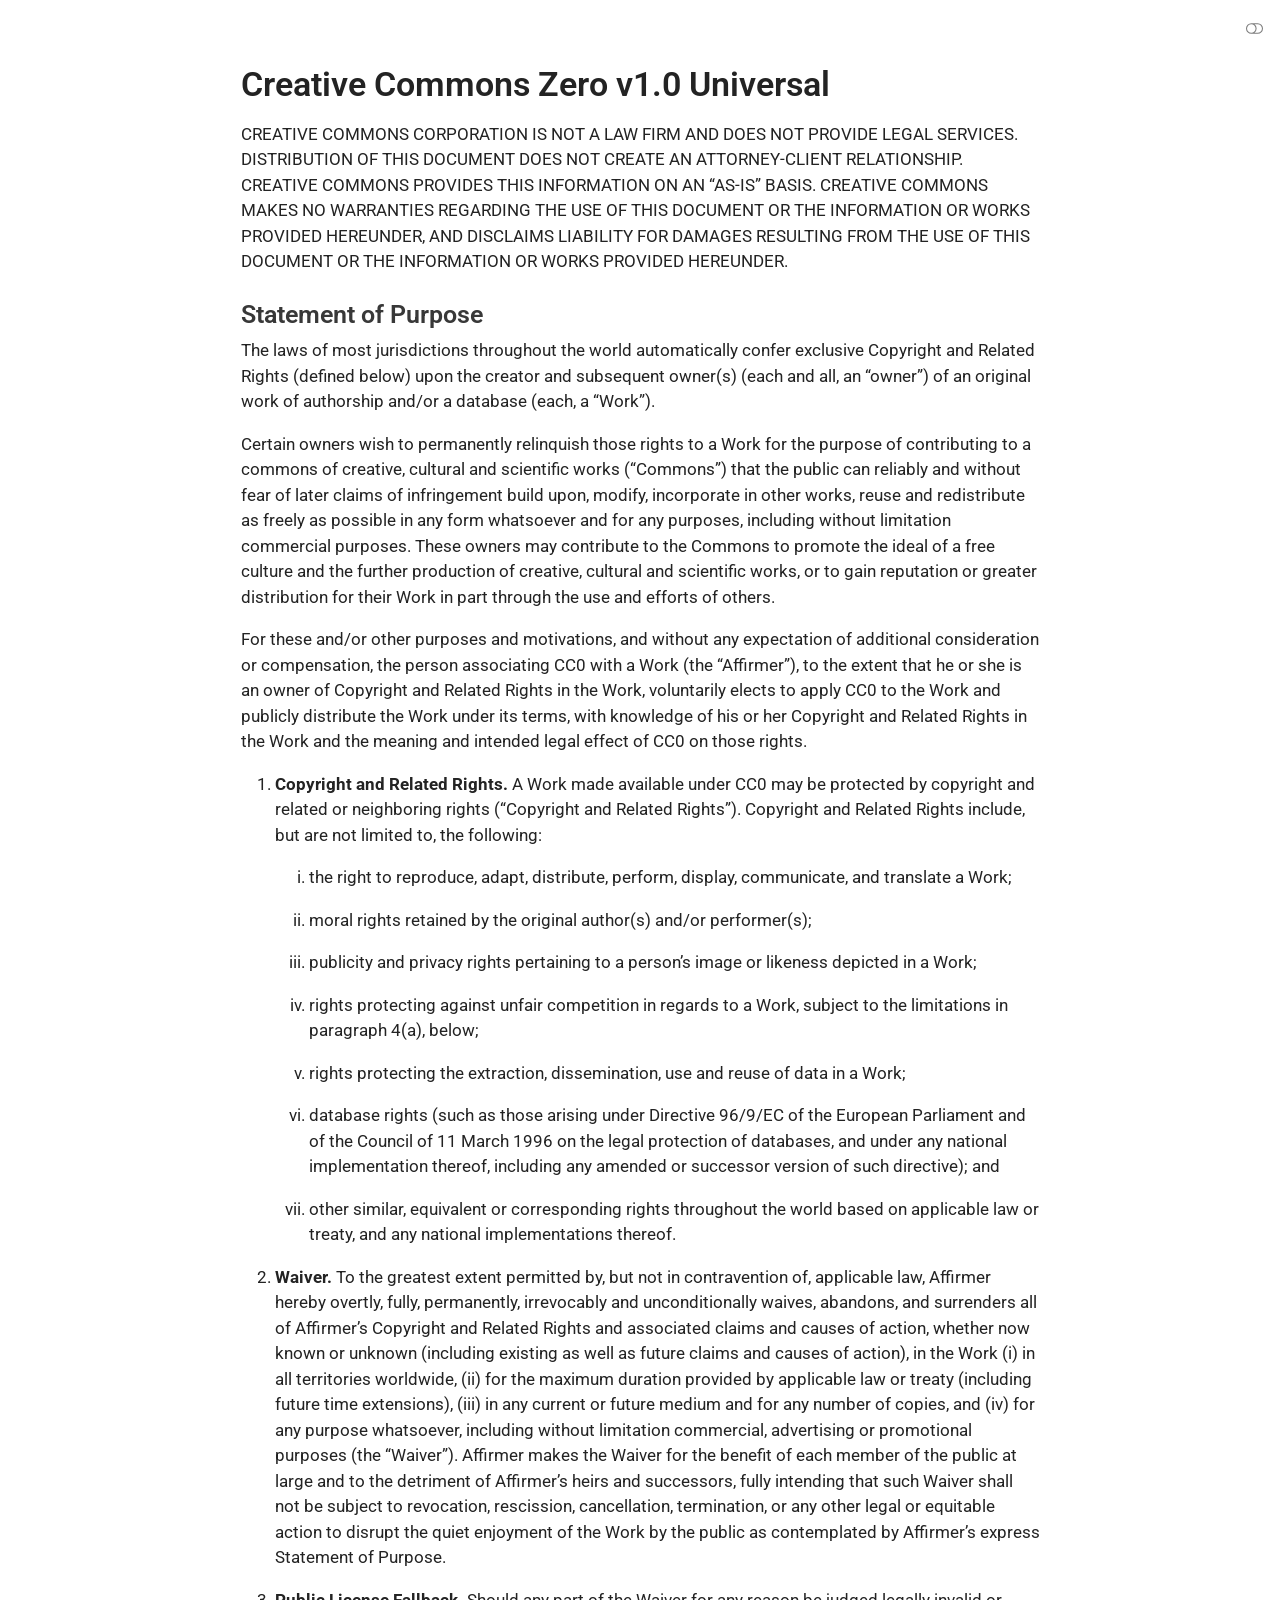
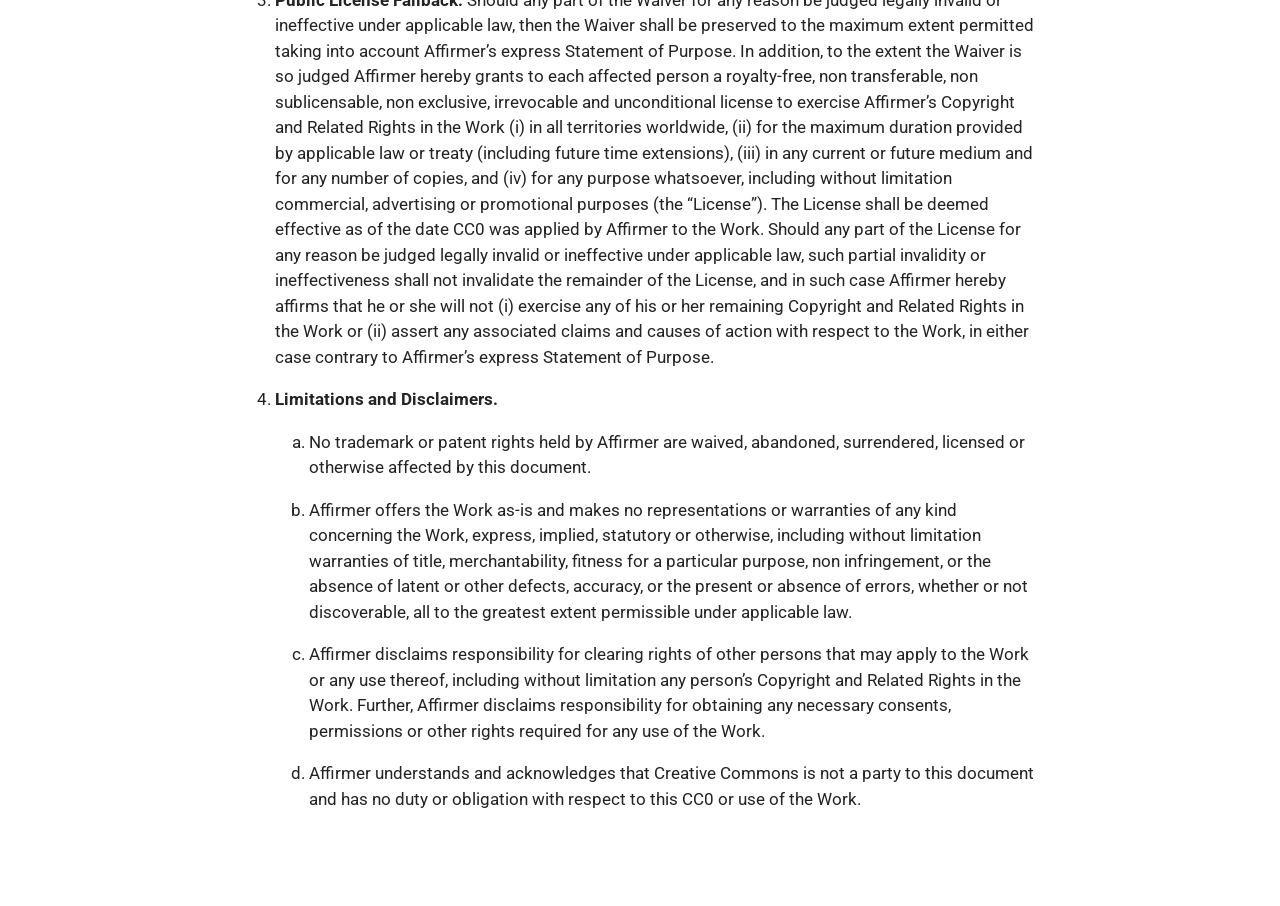
<file: LICENSE-CODE.html>
<!DOCTYPE html>
<html xmlns="http://www.w3.org/1999/xhtml" lang="en" xml:lang="en"><head>

<meta charset="utf-8">
<meta name="generator" content="quarto-1.11.9">

<meta name="viewport" content="width=device-width, initial-scale=1.0, user-scalable=yes">


<title>license-code</title>
<style>
/* Default styles provided by pandoc.
** See https://pandoc.org/MANUAL.html#variables-for-html for config info.
*/
span.smallcaps{font-variant: small-caps;}
div.columns{display: flex; gap: 1.5em;}
div.column{flex: auto;}
@media screen {
div.columns{gap: min(4vw, 1.5em);}
div.column{overflow-x: auto;}
}
div.hanging-indent{margin-left: 1.5em; text-indent: -1.5em;}
ul.task-list{list-style: none;}
ul.task-list li input[type="checkbox"] {
  width: 0.8em;
  margin: 0 0.8em 0.2em -1em; /* quarto-specific, see https://github.com/quarto-dev/quarto-cli/issues/4556 */ 
  vertical-align: middle;
}
</style>


<script src="site_libs/quarto-nav/quarto-nav.js"></script>
<script src="site_libs/clipboard/clipboard.min.js"></script>
<script src="site_libs/quarto-search/autocomplete.umd.js"></script>
<script src="site_libs/quarto-search/fuse.min.js"></script>
<script src="site_libs/quarto-search/quarto-search.js"></script>
<meta name="quarto:offset" content="./">
<link href="site_libs/quarto-contrib/quarto-project/lmu-osc/osc-brand/lmu-osc-favicon.jpg" rel="icon" type="image/jpeg">
<script src="site_libs/quarto-html/quarto.js" type="module"></script>
<script src="site_libs/quarto-html/tabsets/tabsets.js" type="module"></script>
<script src="site_libs/quarto-html/scrollable-regions/scrollable-regions.js" type="module"></script>
<script src="site_libs/quarto-html/popper.min.js"></script>
<script src="site_libs/quarto-html/tippy.umd.min.js"></script>
<script src="site_libs/quarto-html/anchor.min.js"></script>
<link href="site_libs/quarto-html/tippy.css" rel="stylesheet">
<link href="site_libs/quarto-html/quarto-syntax-highlighting-47407c29e8f0cbb45854e90f85b31c93.css" rel="stylesheet" class="quarto-color-scheme" id="quarto-text-highlighting-styles">
<link href="site_libs/quarto-html/quarto-syntax-highlighting-dark-29bebc711971320925fa0dba636024dd.css" rel="stylesheet" class="quarto-color-scheme quarto-color-alternate" id="quarto-text-highlighting-styles">
<link href="site_libs/quarto-html/quarto-syntax-highlighting-47407c29e8f0cbb45854e90f85b31c93.css" rel="stylesheet" class="quarto-color-scheme-extra" id="quarto-text-highlighting-styles">
<script src="site_libs/bootstrap/bootstrap.min.js"></script>
<link href="site_libs/bootstrap/bootstrap-icons.css" rel="stylesheet">
<link href="site_libs/bootstrap/bootstrap-4889abb4f68a548208a00625502d3b66.min.css" rel="stylesheet" append-hash="true" class="quarto-color-scheme" id="quarto-bootstrap" data-mode="light">
<link href="site_libs/bootstrap/bootstrap-dark-ef7d4653cf52873e21a87dbe442e628b.min.css" rel="stylesheet" append-hash="true" class="quarto-color-scheme quarto-color-alternate" id="quarto-bootstrap" data-mode="dark">
<link href="site_libs/bootstrap/bootstrap-4889abb4f68a548208a00625502d3b66.min.css" rel="stylesheet" append-hash="true" class="quarto-color-scheme-extra" id="quarto-bootstrap" data-mode="light">
<script id="quarto-search-options" type="application/json">{
  "location": "sidebar",
  "copy-button": false,
  "collapse-after": 3,
  "panel-placement": "start",
  "type": "textbox",
  "limit": 50,
  "keyboard-shortcut": [
    "f",
    "/",
    "s"
  ],
  "show-item-context": false,
  "language": {
    "search-no-results-text": "No results",
    "search-matching-documents-text": "matching documents",
    "search-copy-link-title": "Copy link to search",
    "search-hide-matches-text": "Hide additional matches",
    "search-more-match-text": "more match in this document",
    "search-more-matches-text": "more matches in this document",
    "search-clear-button-title": "Clear",
    "search-text-placeholder": "",
    "search-detached-cancel-button-title": "Cancel",
    "search-submit-button-title": "Submit",
    "search-label": "Search"
  }
}</script>


</head>

<body class="fullcontent quarto-light"><a id="quarto-skip-link" class="visually-hidden-focusable" href="#quarto-document-content">Skip to main content</a><script id="quarto-html-before-body" type="application/javascript">
    const toggleBodyColorMode = (bsSheetEl) => {
      const mode = bsSheetEl.getAttribute("data-mode");
      const bodyEl = window.document.querySelector("body");
      if (mode === "dark") {
        bodyEl.classList.add("quarto-dark");
        bodyEl.classList.remove("quarto-light");
      } else {
        bodyEl.classList.add("quarto-light");
        bodyEl.classList.remove("quarto-dark");
      }
    }
    const toggleBodyColorPrimary = () => {
      const bsSheetEl = window.document.querySelector("link#quarto-bootstrap:not([rel=disabled-stylesheet])");
      if (bsSheetEl) {
        toggleBodyColorMode(bsSheetEl);
      }
    }
    const setColorSchemeToggle = (alternate) => {
      const toggles = window.document.querySelectorAll('.quarto-color-scheme-toggle');
      for (let i=0; i < toggles.length; i++) {
        const toggle = toggles[i];
        if (toggle) {
          toggle.setAttribute("aria-checked", alternate ? "true" : "false");
          if (alternate) {
            toggle.classList.add("alternate");
          } else {
            toggle.classList.remove("alternate");
          }
        }
      }
    };
    const toggleColorMode = (alternate) => {
      // Switch the stylesheets
      const primaryStylesheets = window.document.querySelectorAll('link.quarto-color-scheme:not(.quarto-color-alternate)');
      const alternateStylesheets = window.document.querySelectorAll('link.quarto-color-scheme.quarto-color-alternate');
      manageTransitions('#quarto-margin-sidebar .nav-link', false);
      if (alternate) {
        // note: dark is layered on light, we don't disable primary!
        enableStylesheet(alternateStylesheets);
        for (const sheetNode of alternateStylesheets) {
          if (sheetNode.id === "quarto-bootstrap") {
            toggleBodyColorMode(sheetNode);
          }
        }
      } else {
        disableStylesheet(alternateStylesheets);
        enableStylesheet(primaryStylesheets)
        toggleBodyColorPrimary();
      }
      manageTransitions('#quarto-margin-sidebar .nav-link', true);
      // Switch the toggles
      setColorSchemeToggle(alternate)
    }
    // Hack to workaround the fact that safari doesn't
    // properly recolor the scrollbar when toggling (#1455).
    // Not run on load: stylesheets are set before first paint there, and
    // scrolling would undo the scroll to a URL fragment (#14973).
    // The one pixel nudge keeps the reader where they were.
    const refreshSafariScrollbar = () => {
      if (navigator.userAgent.indexOf('Safari') > 0 && navigator.userAgent.indexOf('Chrome') == -1) {
        manageTransitions("body", false);
        const scrollY = window.scrollY;
        window.scrollTo(0, scrollY > 0 ? scrollY - 1 : 1);
        setTimeout(() => {
          window.scrollTo(0, scrollY);
          manageTransitions("body", true);
        }, 40);
      }
    }
    const disableStylesheet = (stylesheets) => {
      for (let i=0; i < stylesheets.length; i++) {
        const stylesheet = stylesheets[i];
        stylesheet.rel = 'disabled-stylesheet';
      }
    }
    const enableStylesheet = (stylesheets) => {
      for (let i=0; i < stylesheets.length; i++) {
        const stylesheet = stylesheets[i];
        if(stylesheet.rel !== 'stylesheet') { // for Chrome, which will still FOUC without this check
          stylesheet.rel = 'stylesheet';
        }
      }
    }
    const manageTransitions = (selector, allowTransitions) => {
      const els = window.document.querySelectorAll(selector);
      for (let i=0; i < els.length; i++) {
        const el = els[i];
        if (allowTransitions) {
          el.classList.remove('notransition');
        } else {
          el.classList.add('notransition');
        }
      }
    }
    const isFileUrl = () => {
      return window.location.protocol === 'file:';
    }
    const hasAlternateSentinel = () => {
      let styleSentinel = getColorSchemeSentinel();
      if (styleSentinel !== null) {
        return styleSentinel === "alternate";
      } else {
        return false;
      }
    }
    const setStyleSentinel = (alternate) => {
      const value = alternate ? "alternate" : "default";
      if (!isFileUrl()) {
        window.localStorage.setItem("quarto-color-scheme", value);
      } else {
        localAlternateSentinel = value;
      }
    }
    const getColorSchemeSentinel = () => {
      if (!isFileUrl()) {
        const storageValue = window.localStorage.getItem("quarto-color-scheme");
        return storageValue != null ? storageValue : localAlternateSentinel;
      } else {
        return localAlternateSentinel;
      }
    }
    const toggleGiscusIfUsed = (isAlternate, darkModeDefault) => {
      const baseTheme = document.querySelector('#giscus-base-theme')?.value ?? 'light';
      const alternateTheme = document.querySelector('#giscus-alt-theme')?.value ?? 'dark';
      let newTheme = '';
      if(authorPrefersDark) {
        newTheme = isAlternate ? baseTheme : alternateTheme;
      } else {
        newTheme = isAlternate ? alternateTheme : baseTheme;
      }
      const changeGiscusTheme = () => {
        // From: https://github.com/giscus/giscus/issues/336
        const sendMessage = (message) => {
          const iframe = document.querySelector('iframe.giscus-frame');
          if (!iframe) return;
          iframe.contentWindow.postMessage({ giscus: message }, 'https://giscus.app');
        }
        sendMessage({
          setConfig: {
            theme: newTheme
          }
        });
      }
      const isGiscussLoaded = window.document.querySelector('iframe.giscus-frame') !== null;
      if (isGiscussLoaded) {
        changeGiscusTheme();
      }
    };
    const authorPrefersDark = false;
    const darkModeDefault = authorPrefersDark;
      document.querySelector('link#quarto-text-highlighting-styles.quarto-color-scheme-extra').rel = 'disabled-stylesheet';
      document.querySelector('link#quarto-bootstrap.quarto-color-scheme-extra').rel = 'disabled-stylesheet';
    let localAlternateSentinel = darkModeDefault ? 'alternate' : 'default';
    // Dark / light mode switch
    window.quartoToggleColorScheme = () => {
      // Read the current dark / light value
      let toAlternate = !hasAlternateSentinel();
      toggleColorMode(toAlternate);
      refreshSafariScrollbar();
      setStyleSentinel(toAlternate);
      toggleGiscusIfUsed(toAlternate, darkModeDefault);
      window.dispatchEvent(new Event('resize'));
    };
    // Switch to dark mode if need be
    if (hasAlternateSentinel()) {
      toggleColorMode(true);
    } else {
      toggleColorMode(false);
    }
  </script>

<div id="quarto-search-results"></div>
<!-- content -->
<div id="quarto-content" class="quarto-container page-columns page-rows-contents page-layout-article">
<!-- sidebar -->
<!-- margin-sidebar -->
    
<!-- main -->
<main class="content" id="quarto-document-content" tabindex="-1"><header id="title-block-header" class="quarto-title-block"></header>





<section id="creative-commons-zero-v1.0-universal" class="level1">
<h1>Creative Commons Zero v1.0 Universal</h1>
<p>CREATIVE COMMONS CORPORATION IS NOT A LAW FIRM AND DOES NOT PROVIDE LEGAL SERVICES. DISTRIBUTION OF THIS DOCUMENT DOES NOT CREATE AN ATTORNEY-CLIENT RELATIONSHIP. CREATIVE COMMONS PROVIDES THIS INFORMATION ON AN “AS-IS” BASIS. CREATIVE COMMONS MAKES NO WARRANTIES REGARDING THE USE OF THIS DOCUMENT OR THE INFORMATION OR WORKS PROVIDED HEREUNDER, AND DISCLAIMS LIABILITY FOR DAMAGES RESULTING FROM THE USE OF THIS DOCUMENT OR THE INFORMATION OR WORKS PROVIDED HEREUNDER.</p>
<section id="statement-of-purpose" class="level3">
<h3 class="anchored" data-anchor-id="statement-of-purpose">Statement of Purpose</h3>
<p>The laws of most jurisdictions throughout the world automatically confer exclusive Copyright and Related Rights (defined below) upon the creator and subsequent owner(s) (each and all, an “owner”) of an original work of authorship and/or a database (each, a “Work”).</p>
<p>Certain owners wish to permanently relinquish those rights to a Work for the purpose of contributing to a commons of creative, cultural and scientific works (“Commons”) that the public can reliably and without fear of later claims of infringement build upon, modify, incorporate in other works, reuse and redistribute as freely as possible in any form whatsoever and for any purposes, including without limitation commercial purposes. These owners may contribute to the Commons to promote the ideal of a free culture and the further production of creative, cultural and scientific works, or to gain reputation or greater distribution for their Work in part through the use and efforts of others.</p>
<p>For these and/or other purposes and motivations, and without any expectation of additional consideration or compensation, the person associating CC0 with a Work (the “Affirmer”), to the extent that he or she is an owner of Copyright and Related Rights in the Work, voluntarily elects to apply CC0 to the Work and publicly distribute the Work under its terms, with knowledge of his or her Copyright and Related Rights in the Work and the meaning and intended legal effect of CC0 on those rights.</p>
<ol type="1">
<li><p><strong>Copyright and Related Rights.</strong> A Work made available under CC0 may be protected by copyright and related or neighboring rights (“Copyright and Related Rights”). Copyright and Related Rights include, but are not limited to, the following:</p>
<ol type="i">
<li><p>the right to reproduce, adapt, distribute, perform, display, communicate, and translate a Work;</p></li>
<li><p>moral rights retained by the original author(s) and/or performer(s);</p></li>
<li><p>publicity and privacy rights pertaining to a person’s image or likeness depicted in a Work;</p></li>
<li><p>rights protecting against unfair competition in regards to a Work, subject to the limitations in paragraph 4(a), below;</p></li>
<li><p>rights protecting the extraction, dissemination, use and reuse of data in a Work;</p></li>
<li><p>database rights (such as those arising under Directive 96/9/EC of the European Parliament and of the Council of 11 March 1996 on the legal protection of databases, and under any national implementation thereof, including any amended or successor version of such directive); and</p></li>
<li><p>other similar, equivalent or corresponding rights throughout the world based on applicable law or treaty, and any national implementations thereof.</p></li>
</ol></li>
<li><p><strong>Waiver.</strong> To the greatest extent permitted by, but not in contravention of, applicable law, Affirmer hereby overtly, fully, permanently, irrevocably and unconditionally waives, abandons, and surrenders all of Affirmer’s Copyright and Related Rights and associated claims and causes of action, whether now known or unknown (including existing as well as future claims and causes of action), in the Work (i) in all territories worldwide, (ii) for the maximum duration provided by applicable law or treaty (including future time extensions), (iii) in any current or future medium and for any number of copies, and (iv) for any purpose whatsoever, including without limitation commercial, advertising or promotional purposes (the “Waiver”). Affirmer makes the Waiver for the benefit of each member of the public at large and to the detriment of Affirmer’s heirs and successors, fully intending that such Waiver shall not be subject to revocation, rescission, cancellation, termination, or any other legal or equitable action to disrupt the quiet enjoyment of the Work by the public as contemplated by Affirmer’s express Statement of Purpose.</p></li>
<li><p><strong>Public License Fallback.</strong> Should any part of the Waiver for any reason be judged legally invalid or ineffective under applicable law, then the Waiver shall be preserved to the maximum extent permitted taking into account Affirmer’s express Statement of Purpose. In addition, to the extent the Waiver is so judged Affirmer hereby grants to each affected person a royalty-free, non transferable, non sublicensable, non exclusive, irrevocable and unconditional license to exercise Affirmer’s Copyright and Related Rights in the Work (i) in all territories worldwide, (ii) for the maximum duration provided by applicable law or treaty (including future time extensions), (iii) in any current or future medium and for any number of copies, and (iv) for any purpose whatsoever, including without limitation commercial, advertising or promotional purposes (the “License”). The License shall be deemed effective as of the date CC0 was applied by Affirmer to the Work. Should any part of the License for any reason be judged legally invalid or ineffective under applicable law, such partial invalidity or ineffectiveness shall not invalidate the remainder of the License, and in such case Affirmer hereby affirms that he or she will not (i) exercise any of his or her remaining Copyright and Related Rights in the Work or (ii) assert any associated claims and causes of action with respect to the Work, in either case contrary to Affirmer’s express Statement of Purpose.</p></li>
<li><p><strong>Limitations and Disclaimers.</strong></p>
<ol type="a">
<li><p>No trademark or patent rights held by Affirmer are waived, abandoned, surrendered, licensed or otherwise affected by this document.</p></li>
<li><p>Affirmer offers the Work as-is and makes no representations or warranties of any kind concerning the Work, express, implied, statutory or otherwise, including without limitation warranties of title, merchantability, fitness for a particular purpose, non infringement, or the absence of latent or other defects, accuracy, or the present or absence of errors, whether or not discoverable, all to the greatest extent permissible under applicable law.</p></li>
<li><p>Affirmer disclaims responsibility for clearing rights of other persons that may apply to the Work or any use thereof, including without limitation any person’s Copyright and Related Rights in the Work. Further, Affirmer disclaims responsibility for obtaining any necessary consents, permissions or other rights required for any use of the Work.</p></li>
<li><p>Affirmer understands and acknowledges that Creative Commons is not a party to this document and has no duty or obligation with respect to this CC0 or use of the Work.</p></li>
</ol></li>
</ol>


</section>
</section>

</main> <!-- /main -->
<script id="quarto-html-after-body" type="application/javascript">
  window.document.addEventListener("DOMContentLoaded", function (event) {
    // Ensure there is a toggle, if there isn't float one in the top right
    if (window.document.querySelector('.quarto-color-scheme-toggle') === null) {
      const toggle = window.document.createElement('button');
      toggle.type = "button";
      toggle.setAttribute("role", "switch");
      toggle.setAttribute("aria-checked", "false");
      toggle.classList.add('top-right');
      toggle.classList.add('quarto-color-scheme-toggle');
      toggle.setAttribute("aria-label", "Toggle dark mode");
      toggle.onclick = function() { try { window.quartoToggleColorScheme(); } catch {} return false; };
      const i = window.document.createElement("i");
      i.classList.add('bi');
      toggle.appendChild(i);
      // Put the toggle in a landmark of its own, so that landmark navigation
      // can reach it.
      //
      // The container is always a fresh direct child of body, and the toggle is
      // never moved into page furniture that the theme or the author controls.
      // The toggle is positioned against the page, so any ancestor that
      // establishes a containing block captures it: a positioned element or a
      // grid for position: absolute, and transform, filter, will-change or
      // contain for position: fixed. A direct child of body has none of these
      // to inherit, and the shift when one appears is silent and visual.
      //
      // ARIA says a document should have at most one banner, and axe reports a
      // duplicate whether or not the banners carry distinct labels. So use a
      // header when the page has no banner yet, and a named region otherwise.
      //
      // A header is a banner wherever it sits, unless it is inside sectioning
      // content, so this cannot just look at the children of body: a custom
      // page layout wraps the title block header in a plain div. An explicit
      // role="banner" always counts.
      const sectioning = 'article, aside, main, nav, section, [role="article"], [role="complementary"], [role="main"], [role="navigation"], [role="region"]';
      const hasBanner = Array.from(
        window.document.querySelectorAll('header:not([role]), [role="banner"]')
      ).some(function(el) {
        return el.hasAttribute("role") || el.closest(sectioning) === null;
      });
      const container = window.document.createElement(hasBanner ? "div" : "header");
      if (hasBanner) {
        container.setAttribute("role", "region");
        container.setAttribute("aria-label", "Toggle dark mode");
      }
      container.classList.add('quarto-color-scheme-toggle-container');
      container.appendChild(toggle);
      window.document.body.appendChild(container);
    }
    setColorSchemeToggle(hasAlternateSentinel())
    const icon = "";
    const anchorJS = new window.AnchorJS();
    anchorJS.options = {
      placement: 'right',
      icon: icon
    };
    anchorJS.add('.anchored');
    const isCodeAnnotation = (el) => {
      for (const clz of el.classList) {
        if (clz.startsWith('code-annotation-')) {                     
          return true;
        }
      }
      return false;
    }
    const onCopySuccess = function(e) {
      // button target
      const button = e.trigger;
      // don't keep focus
      button.blur();
      // flash "checked"
      button.classList.add('code-copy-button-checked');
      var currentTitle = button.getAttribute("title");
      button.setAttribute("title", "Copied!");
      let tooltip;
      if (window.bootstrap) {
        button.setAttribute("data-bs-toggle", "tooltip");
        button.setAttribute("data-bs-placement", "left");
        button.setAttribute("data-bs-title", "Copied!");
        tooltip = new bootstrap.Tooltip(button, 
          { trigger: "manual", 
            customClass: "code-copy-button-tooltip",
            offset: [0, -8]});
        tooltip.show();    
      }
      setTimeout(function() {
        if (tooltip) {
          tooltip.hide();
          button.removeAttribute("data-bs-title");
          button.removeAttribute("data-bs-toggle");
          button.removeAttribute("data-bs-placement");
        }
        button.setAttribute("title", currentTitle);
        button.classList.remove('code-copy-button-checked');
      }, 1000);
      // clear code selection
      e.clearSelection();
    }
    const getTextToCopy = function(trigger) {
      const outerScaffold = trigger.parentElement.cloneNode(true);
      const codeEl = outerScaffold.querySelector('code');
      for (const childEl of codeEl.children) {
        if (isCodeAnnotation(childEl)) {
          childEl.remove();
        }
      }
      return codeEl.innerText;
    }
    const clipboard = new window.ClipboardJS('.code-copy-button:not([data-in-quarto-modal])', {
      text: getTextToCopy
    });
    clipboard.on('success', onCopySuccess);
    if (window.document.getElementById('quarto-embedded-source-code-modal')) {
      const clipboardModal = new window.ClipboardJS('.code-copy-button[data-in-quarto-modal]', {
        text: getTextToCopy,
        container: window.document.getElementById('quarto-embedded-source-code-modal')
      });
      clipboardModal.on('success', onCopySuccess);
    }
      var localhostRegex = new RegExp(/^(?:http|https):\/\/localhost\:?[0-9]*\//);
      var mailtoRegex = new RegExp(/^mailto:/);
        var filterRegex = new RegExp("https:\/\/lmu-osc\.github\.io\/slides-r-part-II\/");
      var isInternal = (href) => {
          return filterRegex.test(href) || localhostRegex.test(href) || mailtoRegex.test(href);
      }
      // Inspect non-navigation links and adorn them if external
      window.quartoDecorateExternalLinks = function (root) {
     var links = (root || window.document).querySelectorAll('a[href]:not(.nav-link):not(.navbar-brand):not(.toc-action):not(.sidebar-link):not(.sidebar-item-toggle):not(.pagination-link):not(.no-external):not([aria-hidden]):not(.dropdown-item):not(.quarto-navigation-tool):not(.about-link)');
      for (var i=0; i<links.length; i++) {
        const link = links[i];
        if (!isInternal(link.href)) {
          // undo the damage that might have been done by quarto-nav.js in the case of
          // links that we want to consider external
          if (link.dataset.originalHref !== undefined) {
            link.href = link.dataset.originalHref;
          }
          if (!link.classList.contains('no-external-icon')) {
          }
        }
      }
      };
      window.quartoDecorateExternalLinks(window.document);
    // Esc closes the popup (WCAG 1.4.13) and focus leaving both trigger and
    // popup closes it (WCAG 2.4.11); tippy handles neither for interactive popups.
    const hideOnEscAndFocusOut = {
      name: 'hideOnEscAndFocusOut',
      defaultValue: true,
      fn(instance) {
        const dismiss = () => {
          // A show scheduled by the trigger delay would otherwise reopen it
          instance.clearDelayTimeouts();
          instance.hide();
        };
        const onKeyDown = (event) => {
          if (event.key !== 'Escape') {
            return;
          }
          // Keep Esc from also reaching page handlers (e.g. reveal.js overview),
          // except an open reveal.js slide menu, which Esc should close too.
          // The menu handles keys only when its keyboard option is on.
          const menuHandlesEsc = window.Reveal?.getPlugin?.('menu')?.isOpen() &&
            window.Reveal.getConfig().menu?.keyboard !== false;
          if (!menuHandlesEsc) {
            event.stopPropagation();
          }
          if (instance.popper.contains(window.document.activeElement)) {
            // Disabled while refocusing so the focus trigger does not reopen it
            instance.disable();
            instance.reference.focus();
            instance.enable();
          }
          dismiss();
        };
        const onFocusOut = (event) => {
          const target = event.relatedTarget;
          if (target && !instance.reference.contains(target) &&
              !instance.popper.contains(target)) {
            dismiss();
          }
        };
        // On the trigger too: a click trigger (code-annotations: select) has no
        // blur handling. Attached for the instance's lifetime so leaving the
        // trigger also cancels a show still pending on the trigger delay.
        instance.reference.addEventListener('focusout', onFocusOut);
        return {
          onShow() {
            window.document.addEventListener('keydown', onKeyDown, true);
            instance.popper.addEventListener('focusout', onFocusOut);
          },
          onHide() {
            window.document.removeEventListener('keydown', onKeyDown, true);
            instance.popper.removeEventListener('focusout', onFocusOut);
          },
          onDestroy() {
            instance.reference.removeEventListener('focusout', onFocusOut);
          },
        };
      },
    };
    function tippyHover(el, contentFn, onTriggerFn, onUntriggerFn) {
      const config = {
        allowHTML: true,
        maxWidth: 500,
        delay: 100,
        arrow: false,
        appendTo: function(el) {
            return el.parentElement;
        },
        interactive: true,
        interactiveBorder: 10,
        theme: 'quarto',
        placement: 'bottom-start',
        plugins: [hideOnEscAndFocusOut],
      };
      if (contentFn) {
        config.content = contentFn;
      }
      if (onTriggerFn) {
        config.onTrigger = onTriggerFn;
      }
      if (onUntriggerFn) {
        config.onUntrigger = onUntriggerFn;
      }
      window.tippy(el, config); 
    }
    const noterefs = window.document.querySelectorAll('a[role="doc-noteref"]');
    for (var i=0; i<noterefs.length; i++) {
      const ref = noterefs[i];
      tippyHover(ref, function() {
        // use id or data attribute instead here
        let href = ref.getAttribute('data-footnote-href') || ref.getAttribute('href');
        try { href = new URL(href).hash; } catch {}
        const id = href.replace(/^#\/?/, "");
        const note = window.document.getElementById(id);
        if (note) {
          return note.innerHTML;
        } else {
          return "";
        }
      });
    }
    const xrefs = window.document.querySelectorAll('a.quarto-xref');
    const processXRef = (id, note) => {
      // Strip column container classes
      const stripColumnClz = (el) => {
        el.classList.remove("page-full", "page-columns");
        if (el.children) {
          for (const child of el.children) {
            stripColumnClz(child);
          }
        }
      }
      stripColumnClz(note)
      if (id === null || id.startsWith('sec-')) {
        // Special case sections, only their first couple elements
        const container = document.createElement("div");
        if (note.children && note.children.length > 2) {
          container.appendChild(note.children[0].cloneNode(true));
          for (let i = 1; i < note.children.length; i++) {
            const child = note.children[i];
            if (child.tagName === "P" && child.innerText === "") {
              continue;
            } else {
              container.appendChild(child.cloneNode(true));
              break;
            }
          }
          if (window.Quarto?.typesetMath) {
            window.Quarto.typesetMath(container);
          }
          return container.innerHTML
        } else {
          if (window.Quarto?.typesetMath) {
            window.Quarto.typesetMath(note);
          }
          return note.innerHTML;
        }
      } else {
        // Remove any anchor links if they are present
        const anchorLink = note.querySelector('a.anchorjs-link');
        if (anchorLink) {
          anchorLink.remove();
        }
        if (window.Quarto?.typesetMath) {
          window.Quarto.typesetMath(note);
        }
        if (note.classList.contains("callout")) {
          return note.outerHTML;
        } else {
          return note.innerHTML;
        }
      }
    }
    for (var i=0; i<xrefs.length; i++) {
      const xref = xrefs[i];
      tippyHover(xref, undefined, function(instance) {
        instance.disable();
        let url = xref.getAttribute('href');
        let hash = undefined; 
        if (url.startsWith('#')) {
          hash = url;
        } else {
          try { hash = new URL(url).hash; } catch {}
        }
        if (hash) {
          const id = hash.replace(/^#\/?/, "");
          const note = window.document.getElementById(id);
          if (note !== null) {
            try {
              const html = processXRef(id, note.cloneNode(true));
              instance.setContent(html);
            } finally {
              instance.enable();
              instance.show();
            }
          } else {
            // See if we can fetch this
            fetch(url.split('#')[0])
            .then(res => res.text())
            .then(html => {
              const parser = new DOMParser();
              const htmlDoc = parser.parseFromString(html, "text/html");
              const note = htmlDoc.getElementById(id);
              if (note !== null) {
                const html = processXRef(id, note);
                instance.setContent(html);
              } 
            }).finally(() => {
              instance.enable();
              instance.show();
            });
          }
        } else {
          // See if we can fetch a full url (with no hash to target)
          // This is a special case and we should probably do some content thinning / targeting
          fetch(url)
          .then(res => res.text())
          .then(html => {
            const parser = new DOMParser();
            const htmlDoc = parser.parseFromString(html, "text/html");
            const note = htmlDoc.querySelector('main.content');
            if (note !== null) {
              // This should only happen for chapter cross references
              // (since there is no id in the URL)
              // remove the first header
              if (note.children.length > 0 && note.children[0].tagName === "HEADER") {
                note.children[0].remove();
              }
              const html = processXRef(null, note);
              instance.setContent(html);
            } 
          }).finally(() => {
            instance.enable();
            instance.show();
          });
        }
      }, function(instance) {
      });
    }
        let selectedAnnoteEl;
        const selectorForAnnotation = ( cell, annotation) => {
          let cellAttr = 'data-code-cell="' + cell + '"';
          let lineAttr = 'data-code-annotation="' +  annotation + '"';
          const selector = 'span[' + cellAttr + '][' + lineAttr + ']';
          return selector;
        }
        const selectCodeLines = (annoteEl) => {
          const doc = window.document;
          const targetCell = annoteEl.getAttribute("data-target-cell");
          const targetAnnotation = annoteEl.getAttribute("data-target-annotation");
          const annoteSpan = window.document.querySelector(selectorForAnnotation(targetCell, targetAnnotation));
          const lines = annoteSpan.getAttribute("data-code-lines").split(",");
          const lineIds = lines.map((line) => {
            return targetCell + "-" + line;
          })
          // Each band is positioned against its own containing block, which is
          // not the offsetParent of the lines, so place it from client rects.
          const placeBand = (band, firstEl, lastEl, codeBlock) => {
            const container = band.offsetParent;
            if (container === null) {
              return;
            }
            const containerRect = container.getBoundingClientRect();
            // Reveal.js scales slides with a transform, so convert client
            // pixels back to the CSS pixels of the container.
            const scale = containerRect.height / container.offsetHeight || 1;
            const firstRect = firstEl.getBoundingClientRect();
            const lastRect = lastEl.getBoundingClientRect();
            const top = (firstRect.top - containerRect.top) / scale - container.clientTop + container.scrollTop;
            const height = (lastRect.bottom - firstRect.top) / scale;
            band.style.top = top - 2 + "px";
            band.style.height = height + 4 + "px";
            if (codeBlock) {
              // Without the copy button wrapper, the containing block is wider
              // than the code block, so span the code block explicitly.
              const blockRect = codeBlock.getBoundingClientRect();
              band.style.left = (blockRect.left - containerRect.left) / scale - container.clientLeft + container.scrollLeft + "px";
              band.style.width = blockRect.width / scale + "px";
            }
          };
          if (lineIds.length > 0) {
            const el = window.document.getElementById(lineIds[0]);
            const lastEl = window.document.getElementById(lineIds[lineIds.length - 1]);
            const parent = el.parentElement.parentElement;
            // cook up a div (if necessary) and position it
            let div = window.document.getElementById("code-annotation-line-highlight");
            if (div === null) {
              div = window.document.createElement("div");
              div.setAttribute("id", "code-annotation-line-highlight");
              div.style.position = 'absolute';
              parent.appendChild(div);
            }
            placeBand(div, el, lastEl, parent.closest("div.sourceCode") || parent);
            let gutterDiv = window.document.getElementById("code-annotation-line-highlight-gutter");
            if (gutterDiv === null) {
              gutterDiv = window.document.createElement("div");
              gutterDiv.setAttribute("id", "code-annotation-line-highlight-gutter");
              gutterDiv.style.position = 'absolute';
              const codeCell = window.document.getElementById(targetCell);
              const gutter = codeCell.querySelector('.code-annotation-gutter');
              gutter.appendChild(gutterDiv);
            }
            placeBand(gutterDiv, el, lastEl);
            selectedAnnoteEl = annoteEl;
          }
        };
        const unselectCodeLines = () => {
          const elementsIds = ["code-annotation-line-highlight", "code-annotation-line-highlight-gutter"];
          elementsIds.forEach((elId) => {
            const div = window.document.getElementById(elId);
            if (div) {
              div.remove();
            }
          });
          selectedAnnoteEl = undefined;
        };
          // Handle positioning of the toggle
      window.addEventListener(
        "resize",
        throttle(() => {
          elRect = undefined;
          if (selectedAnnoteEl) {
            selectCodeLines(selectedAnnoteEl);
          }
        }, 10)
      );
      function throttle(fn, ms) {
      let throttle = false;
      let timer;
        return (...args) => {
          if(!throttle) { // first call gets through
              fn.apply(this, args);
              throttle = true;
          } else { // all the others get throttled
              if(timer) clearTimeout(timer); // cancel #2
              timer = setTimeout(() => {
                fn.apply(this, args);
                timer = throttle = false;
              }, ms);
          }
        };
      }
        // Attach click handler to the DT
        const annoteDls = window.document.querySelectorAll('dt[data-target-cell]');
        for (const annoteDlNode of annoteDls) {
          annoteDlNode.addEventListener('click', (event) => {
            const clickedEl = event.target;
            if (clickedEl !== selectedAnnoteEl) {
              unselectCodeLines();
              const activeEl = window.document.querySelector('dt[data-target-cell].code-annotation-active');
              if (activeEl) {
                activeEl.classList.remove('code-annotation-active');
              }
              selectCodeLines(clickedEl);
              clickedEl.classList.add('code-annotation-active');
            } else {
              // Unselect the line
              unselectCodeLines();
              clickedEl.classList.remove('code-annotation-active');
            }
          });
        }
    const findCites = (el) => {
      const parentEl = el.parentElement;
      if (parentEl) {
        const cites = parentEl.dataset.cites;
        if (cites) {
          return {
            el,
            cites: cites.split(' ')
          };
        } else {
          return findCites(el.parentElement)
        }
      } else {
        return undefined;
      }
    };
    var bibliorefs = window.document.querySelectorAll('a[role="doc-biblioref"]');
    for (var i=0; i<bibliorefs.length; i++) {
      const ref = bibliorefs[i];
      const citeInfo = findCites(ref);
      if (citeInfo) {
        tippyHover(citeInfo.el, function() {
          var popup = window.document.createElement('div');
          citeInfo.cites.forEach(function(cite) {
            var citeDiv = window.document.createElement('div');
            citeDiv.classList.add('hanging-indent');
            citeDiv.classList.add('csl-entry');
            var biblioDiv = window.document.getElementById('ref-' + cite);
            if (biblioDiv) {
              citeDiv.innerHTML = biblioDiv.innerHTML;
            }
            popup.appendChild(citeDiv);
          });
          return popup.innerHTML;
        });
      }
    }
  });
  </script>
  <script type="application/javascript">
  window.quartoScrollableRegionsLabels = {"code":"Scrollable code","output":"Scrollable output"};
  </script>
</div> <!-- /content -->




</body></html>
</file>
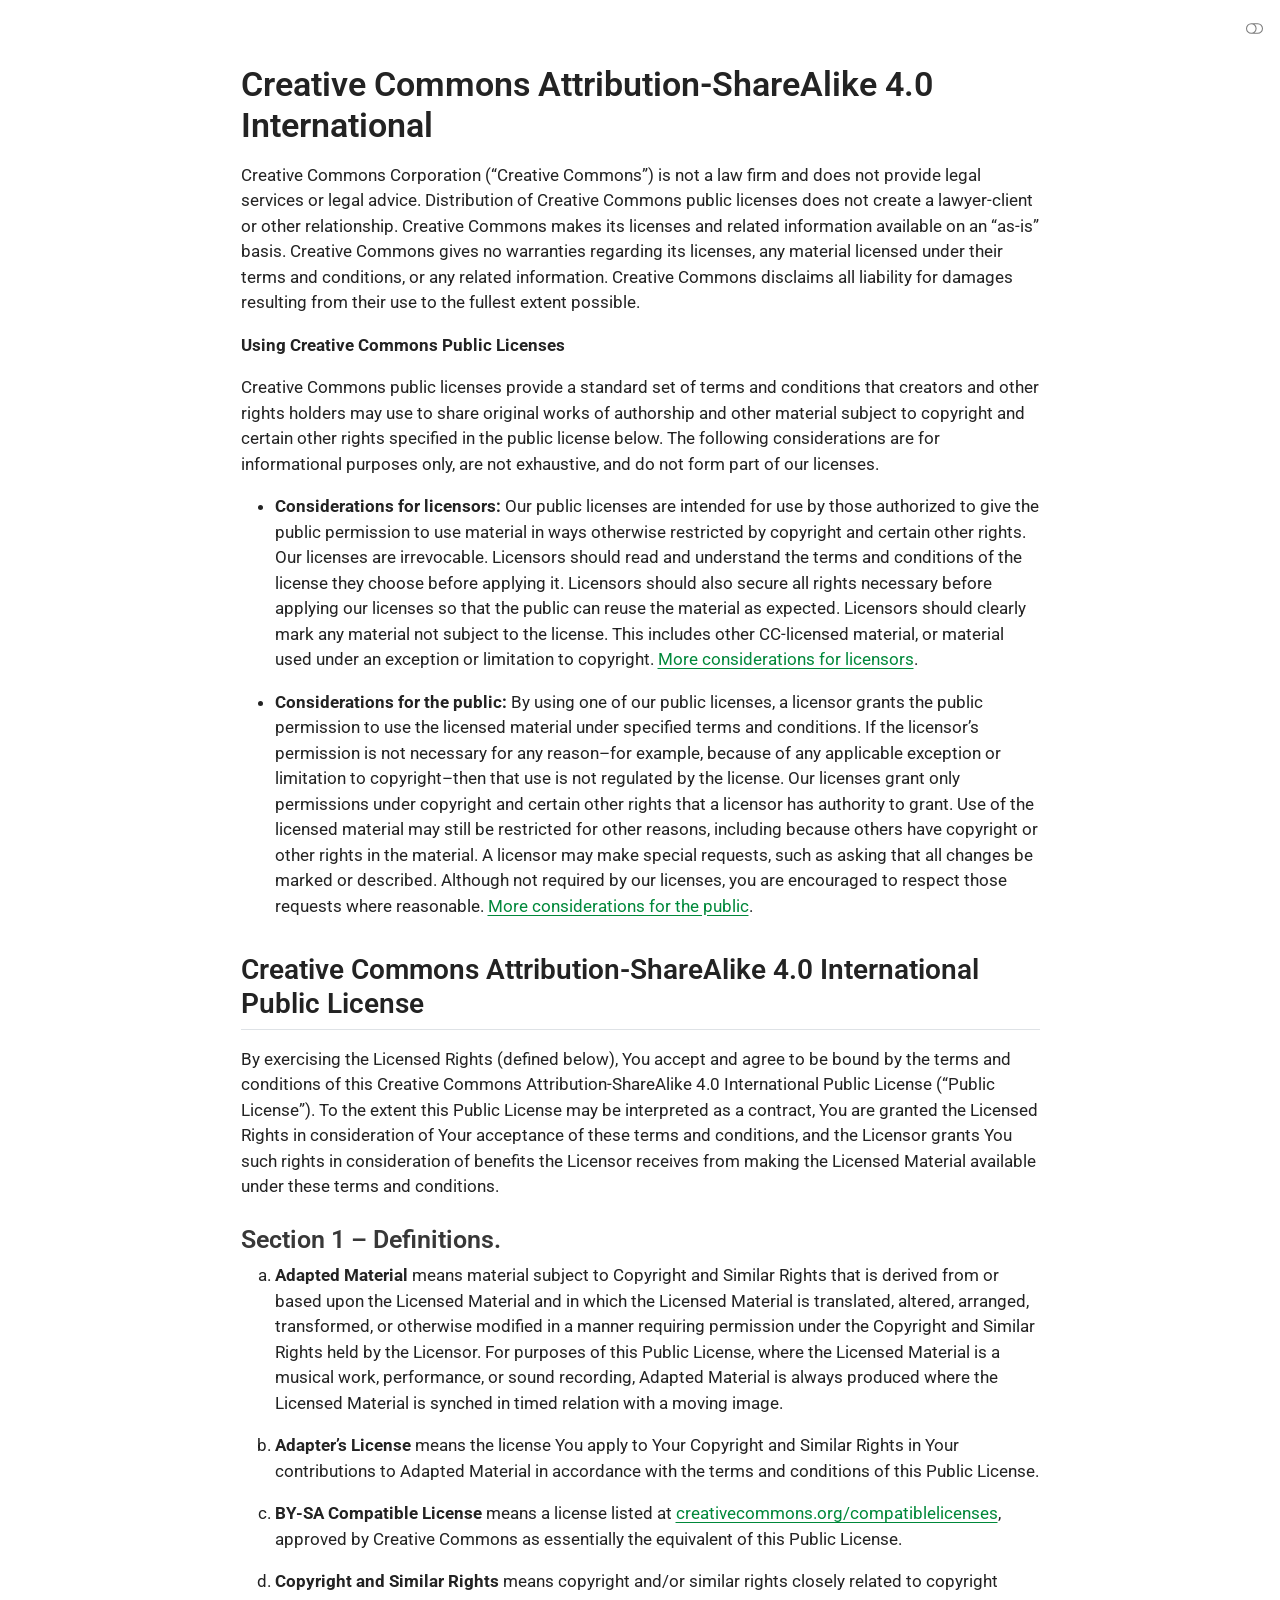
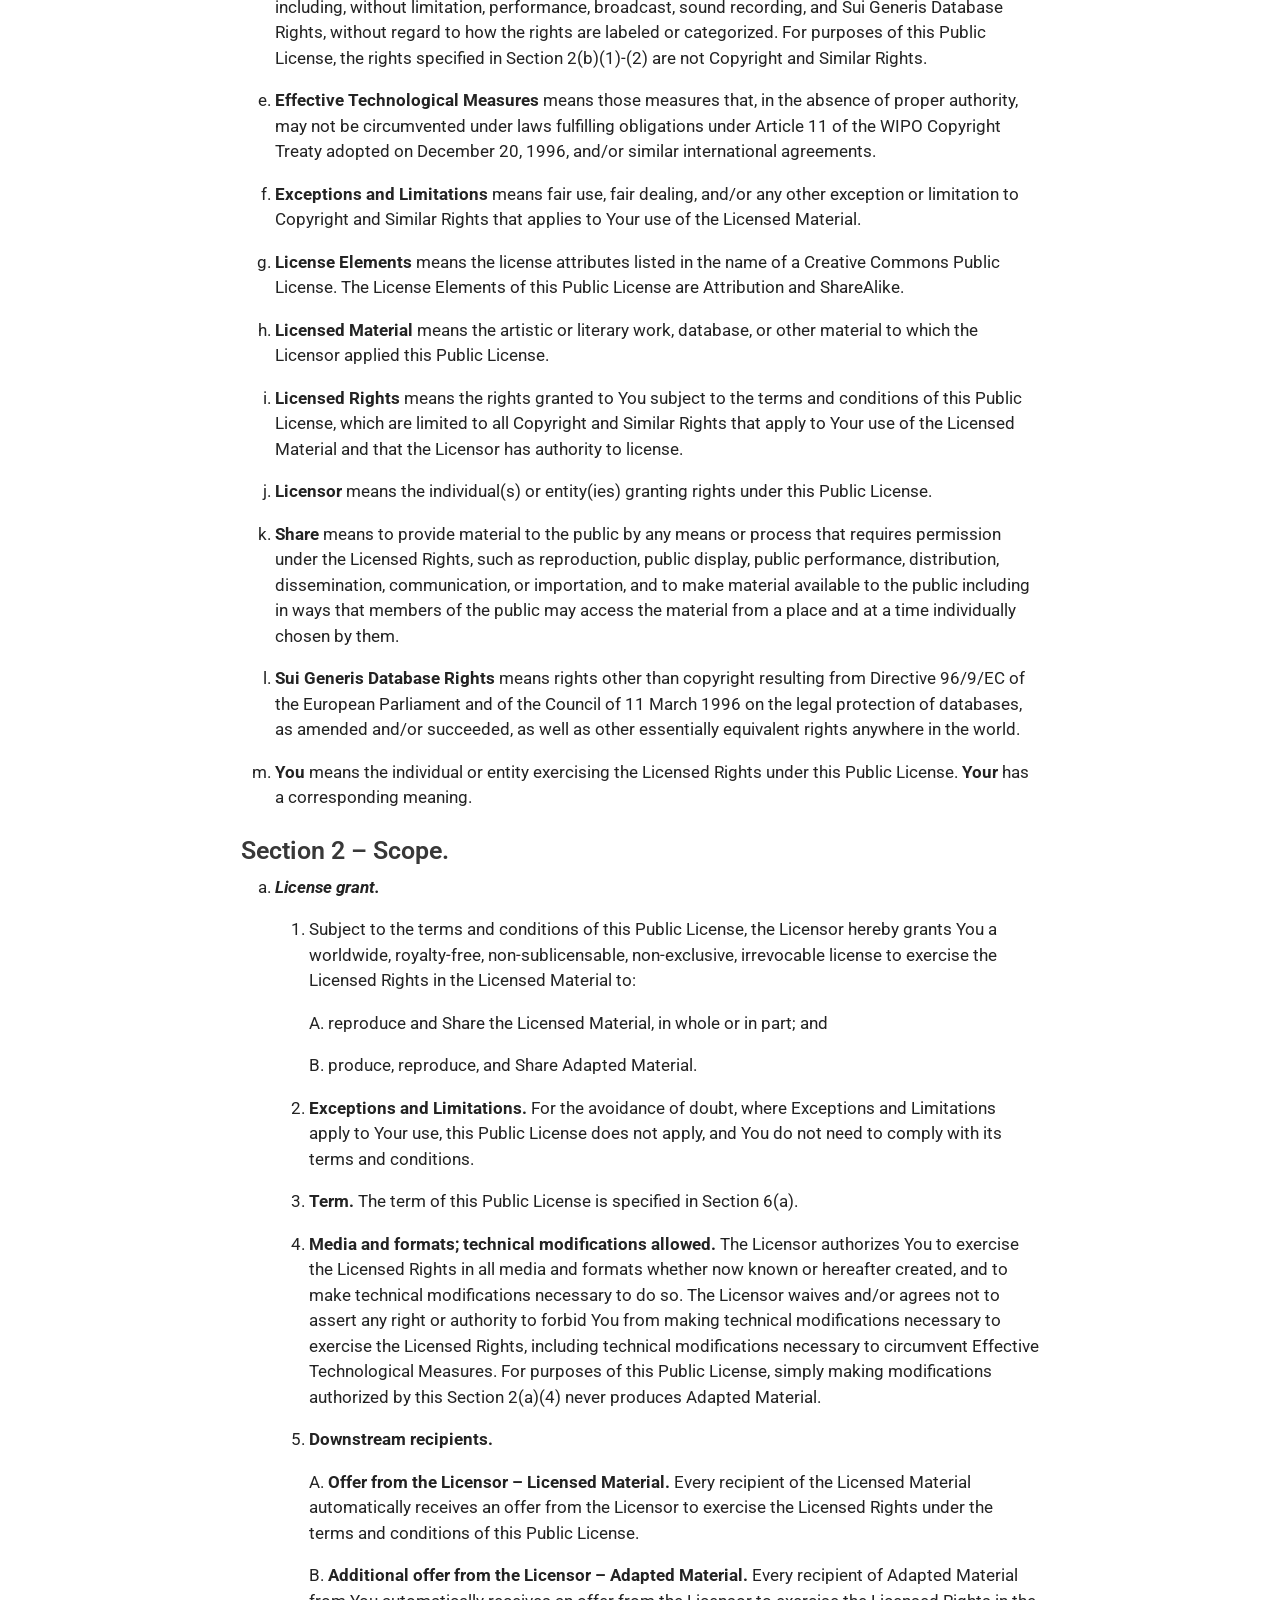
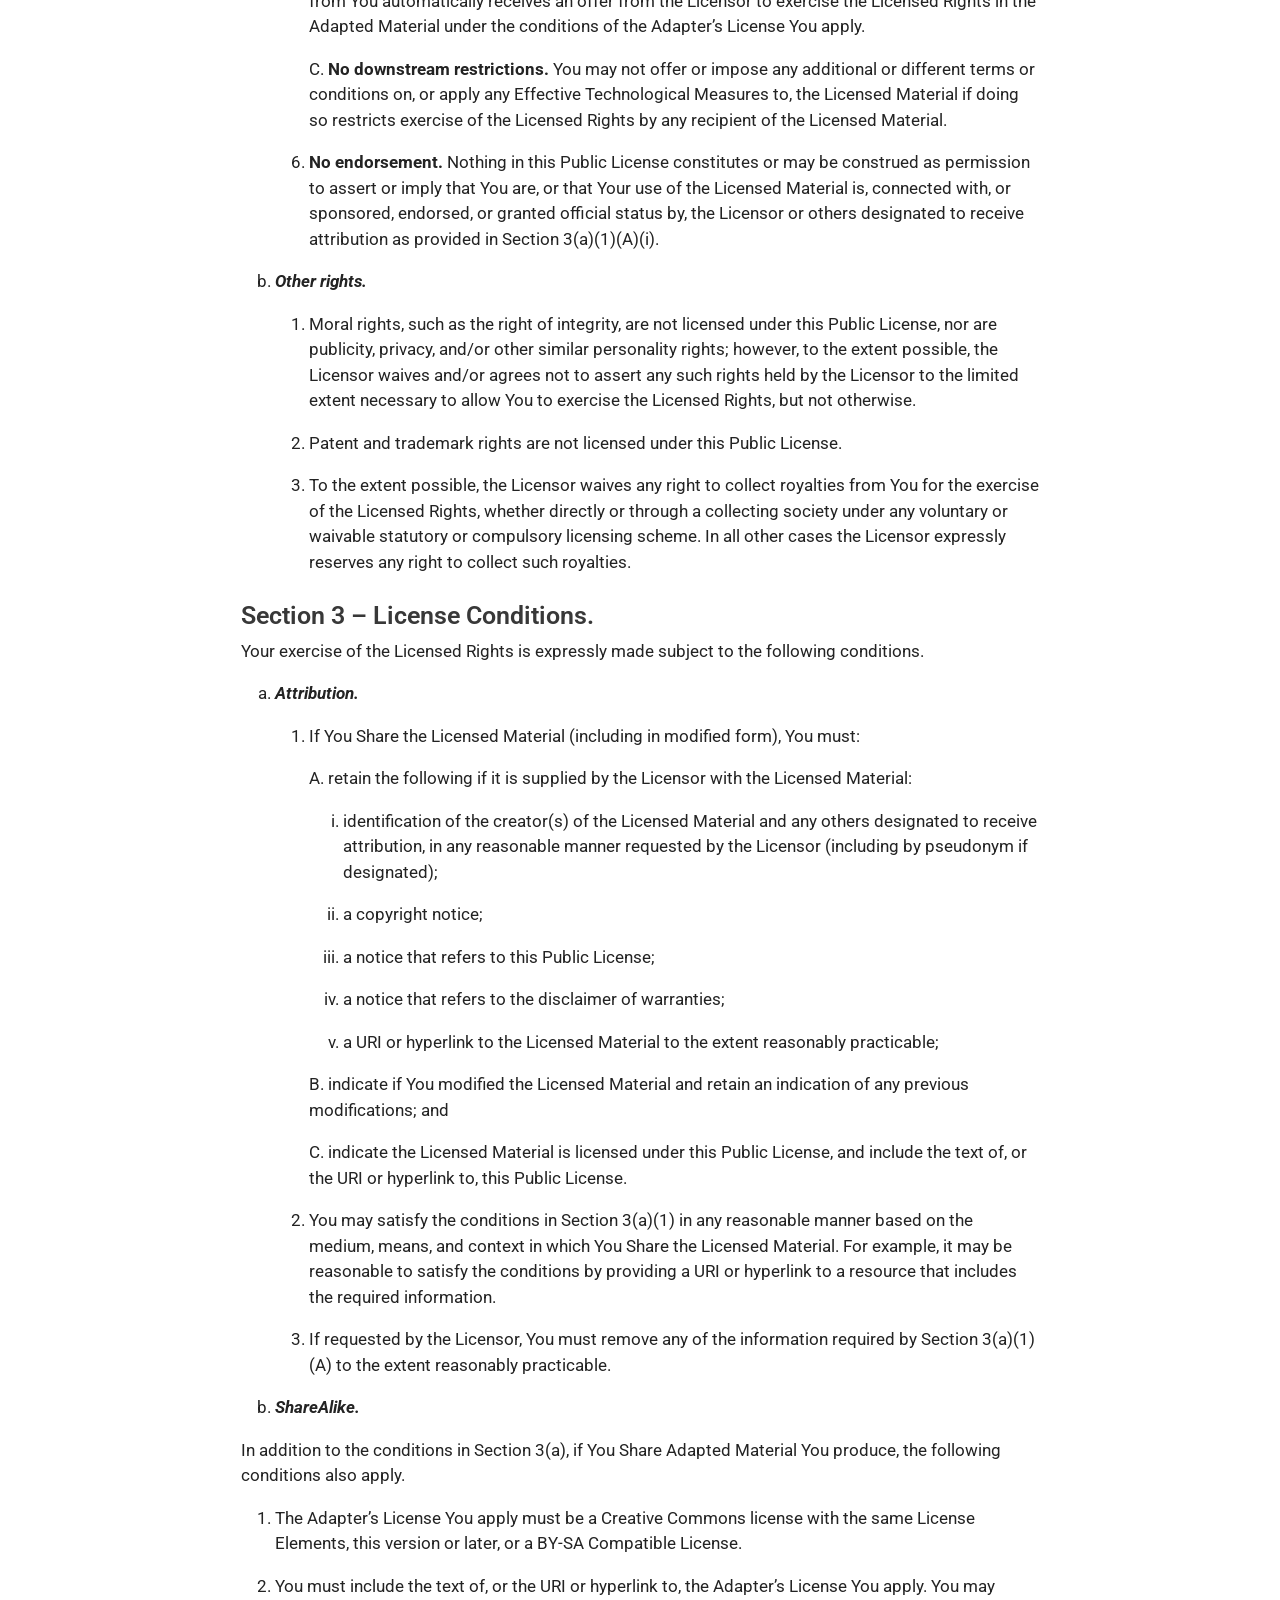
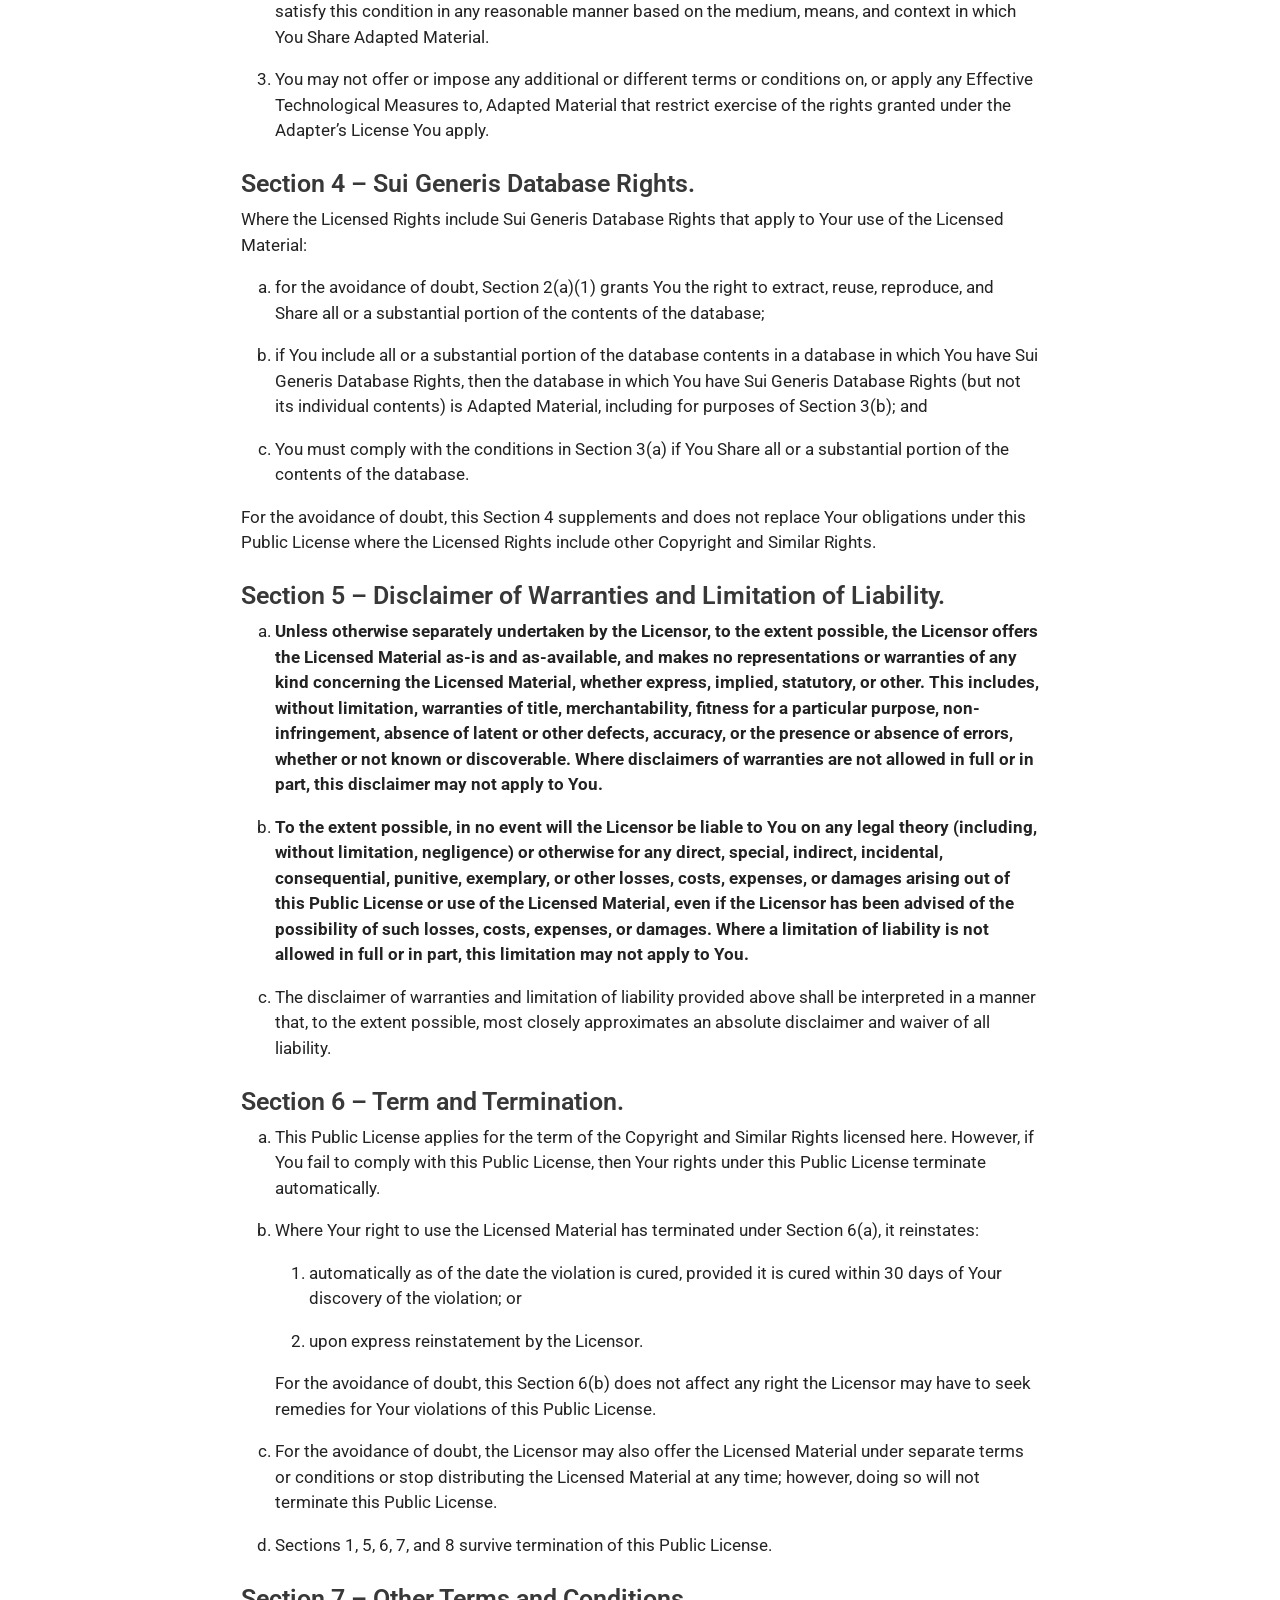
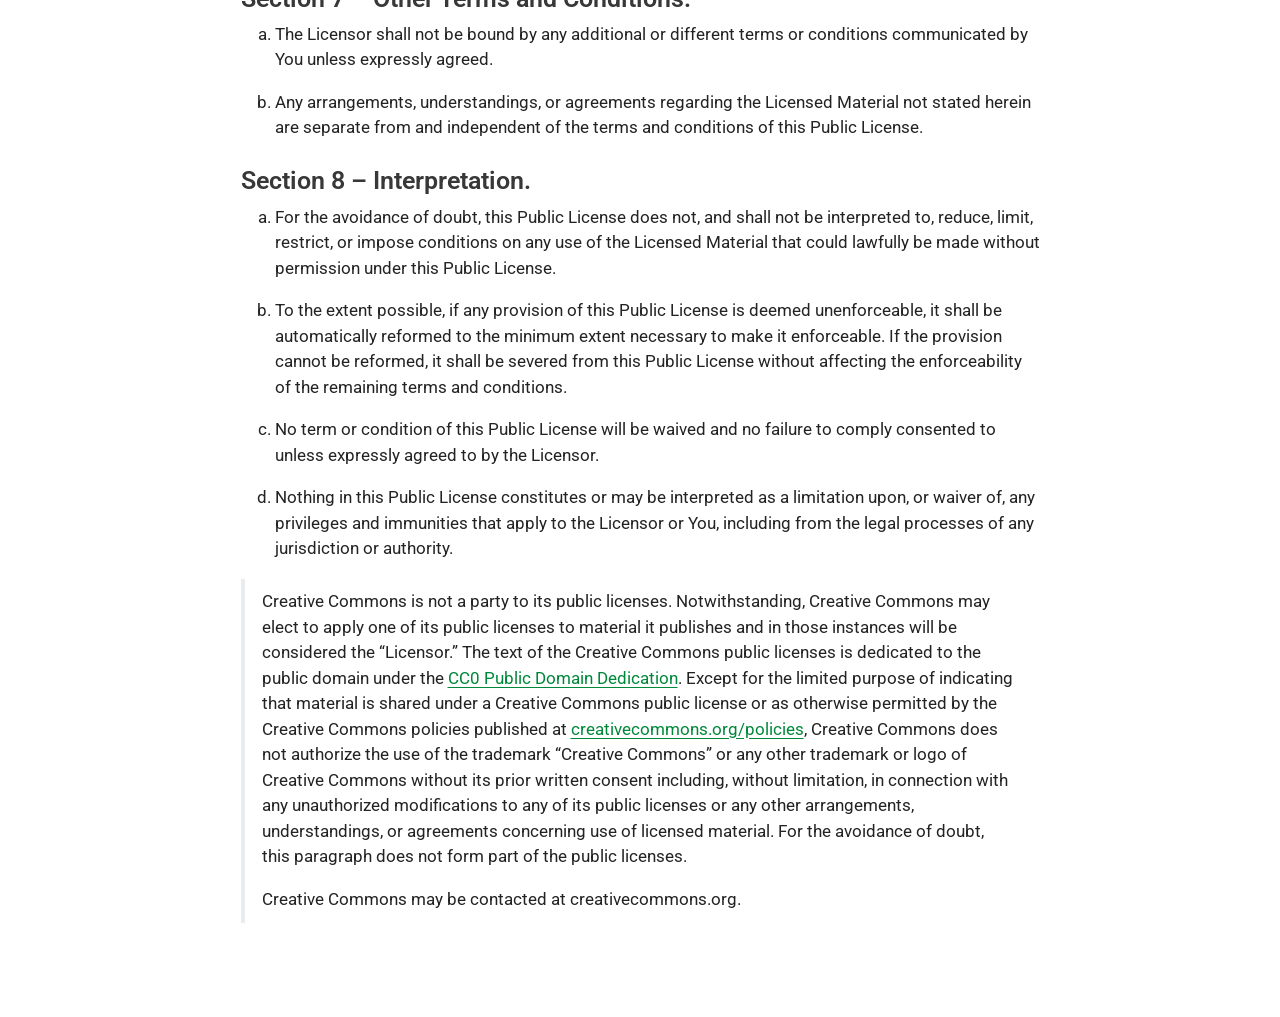
<file: LICENSE.html>
<!DOCTYPE html>
<html xmlns="http://www.w3.org/1999/xhtml" lang="en" xml:lang="en"><head>

<meta charset="utf-8">
<meta name="generator" content="quarto-1.11.9">

<meta name="viewport" content="width=device-width, initial-scale=1.0, user-scalable=yes">


<title>license</title>
<style>
/* Default styles provided by pandoc.
** See https://pandoc.org/MANUAL.html#variables-for-html for config info.
*/
span.smallcaps{font-variant: small-caps;}
div.columns{display: flex; gap: 1.5em;}
div.column{flex: auto;}
@media screen {
div.columns{gap: min(4vw, 1.5em);}
div.column{overflow-x: auto;}
}
div.hanging-indent{margin-left: 1.5em; text-indent: -1.5em;}
ul.task-list{list-style: none;}
ul.task-list li input[type="checkbox"] {
  width: 0.8em;
  margin: 0 0.8em 0.2em -1em; /* quarto-specific, see https://github.com/quarto-dev/quarto-cli/issues/4556 */ 
  vertical-align: middle;
}
</style>


<script src="site_libs/quarto-nav/quarto-nav.js"></script>
<script src="site_libs/clipboard/clipboard.min.js"></script>
<script src="site_libs/quarto-search/autocomplete.umd.js"></script>
<script src="site_libs/quarto-search/fuse.min.js"></script>
<script src="site_libs/quarto-search/quarto-search.js"></script>
<meta name="quarto:offset" content="./">
<link href="site_libs/quarto-contrib/quarto-project/lmu-osc/osc-brand/lmu-osc-favicon.jpg" rel="icon" type="image/jpeg">
<script src="site_libs/quarto-html/quarto.js" type="module"></script>
<script src="site_libs/quarto-html/tabsets/tabsets.js" type="module"></script>
<script src="site_libs/quarto-html/scrollable-regions/scrollable-regions.js" type="module"></script>
<script src="site_libs/quarto-html/popper.min.js"></script>
<script src="site_libs/quarto-html/tippy.umd.min.js"></script>
<script src="site_libs/quarto-html/anchor.min.js"></script>
<link href="site_libs/quarto-html/tippy.css" rel="stylesheet">
<link href="site_libs/quarto-html/quarto-syntax-highlighting-47407c29e8f0cbb45854e90f85b31c93.css" rel="stylesheet" class="quarto-color-scheme" id="quarto-text-highlighting-styles">
<link href="site_libs/quarto-html/quarto-syntax-highlighting-dark-29bebc711971320925fa0dba636024dd.css" rel="stylesheet" class="quarto-color-scheme quarto-color-alternate" id="quarto-text-highlighting-styles">
<link href="site_libs/quarto-html/quarto-syntax-highlighting-47407c29e8f0cbb45854e90f85b31c93.css" rel="stylesheet" class="quarto-color-scheme-extra" id="quarto-text-highlighting-styles">
<script src="site_libs/bootstrap/bootstrap.min.js"></script>
<link href="site_libs/bootstrap/bootstrap-icons.css" rel="stylesheet">
<link href="site_libs/bootstrap/bootstrap-4889abb4f68a548208a00625502d3b66.min.css" rel="stylesheet" append-hash="true" class="quarto-color-scheme" id="quarto-bootstrap" data-mode="light">
<link href="site_libs/bootstrap/bootstrap-dark-ef7d4653cf52873e21a87dbe442e628b.min.css" rel="stylesheet" append-hash="true" class="quarto-color-scheme quarto-color-alternate" id="quarto-bootstrap" data-mode="dark">
<link href="site_libs/bootstrap/bootstrap-4889abb4f68a548208a00625502d3b66.min.css" rel="stylesheet" append-hash="true" class="quarto-color-scheme-extra" id="quarto-bootstrap" data-mode="light">
<script id="quarto-search-options" type="application/json">{
  "location": "sidebar",
  "copy-button": false,
  "collapse-after": 3,
  "panel-placement": "start",
  "type": "textbox",
  "limit": 50,
  "keyboard-shortcut": [
    "f",
    "/",
    "s"
  ],
  "show-item-context": false,
  "language": {
    "search-no-results-text": "No results",
    "search-matching-documents-text": "matching documents",
    "search-copy-link-title": "Copy link to search",
    "search-hide-matches-text": "Hide additional matches",
    "search-more-match-text": "more match in this document",
    "search-more-matches-text": "more matches in this document",
    "search-clear-button-title": "Clear",
    "search-text-placeholder": "",
    "search-detached-cancel-button-title": "Cancel",
    "search-submit-button-title": "Submit",
    "search-label": "Search"
  }
}</script>


</head>

<body class="fullcontent quarto-light"><a id="quarto-skip-link" class="visually-hidden-focusable" href="#quarto-document-content">Skip to main content</a><script id="quarto-html-before-body" type="application/javascript">
    const toggleBodyColorMode = (bsSheetEl) => {
      const mode = bsSheetEl.getAttribute("data-mode");
      const bodyEl = window.document.querySelector("body");
      if (mode === "dark") {
        bodyEl.classList.add("quarto-dark");
        bodyEl.classList.remove("quarto-light");
      } else {
        bodyEl.classList.add("quarto-light");
        bodyEl.classList.remove("quarto-dark");
      }
    }
    const toggleBodyColorPrimary = () => {
      const bsSheetEl = window.document.querySelector("link#quarto-bootstrap:not([rel=disabled-stylesheet])");
      if (bsSheetEl) {
        toggleBodyColorMode(bsSheetEl);
      }
    }
    const setColorSchemeToggle = (alternate) => {
      const toggles = window.document.querySelectorAll('.quarto-color-scheme-toggle');
      for (let i=0; i < toggles.length; i++) {
        const toggle = toggles[i];
        if (toggle) {
          toggle.setAttribute("aria-checked", alternate ? "true" : "false");
          if (alternate) {
            toggle.classList.add("alternate");
          } else {
            toggle.classList.remove("alternate");
          }
        }
      }
    };
    const toggleColorMode = (alternate) => {
      // Switch the stylesheets
      const primaryStylesheets = window.document.querySelectorAll('link.quarto-color-scheme:not(.quarto-color-alternate)');
      const alternateStylesheets = window.document.querySelectorAll('link.quarto-color-scheme.quarto-color-alternate');
      manageTransitions('#quarto-margin-sidebar .nav-link', false);
      if (alternate) {
        // note: dark is layered on light, we don't disable primary!
        enableStylesheet(alternateStylesheets);
        for (const sheetNode of alternateStylesheets) {
          if (sheetNode.id === "quarto-bootstrap") {
            toggleBodyColorMode(sheetNode);
          }
        }
      } else {
        disableStylesheet(alternateStylesheets);
        enableStylesheet(primaryStylesheets)
        toggleBodyColorPrimary();
      }
      manageTransitions('#quarto-margin-sidebar .nav-link', true);
      // Switch the toggles
      setColorSchemeToggle(alternate)
    }
    // Hack to workaround the fact that safari doesn't
    // properly recolor the scrollbar when toggling (#1455).
    // Not run on load: stylesheets are set before first paint there, and
    // scrolling would undo the scroll to a URL fragment (#14973).
    // The one pixel nudge keeps the reader where they were.
    const refreshSafariScrollbar = () => {
      if (navigator.userAgent.indexOf('Safari') > 0 && navigator.userAgent.indexOf('Chrome') == -1) {
        manageTransitions("body", false);
        const scrollY = window.scrollY;
        window.scrollTo(0, scrollY > 0 ? scrollY - 1 : 1);
        setTimeout(() => {
          window.scrollTo(0, scrollY);
          manageTransitions("body", true);
        }, 40);
      }
    }
    const disableStylesheet = (stylesheets) => {
      for (let i=0; i < stylesheets.length; i++) {
        const stylesheet = stylesheets[i];
        stylesheet.rel = 'disabled-stylesheet';
      }
    }
    const enableStylesheet = (stylesheets) => {
      for (let i=0; i < stylesheets.length; i++) {
        const stylesheet = stylesheets[i];
        if(stylesheet.rel !== 'stylesheet') { // for Chrome, which will still FOUC without this check
          stylesheet.rel = 'stylesheet';
        }
      }
    }
    const manageTransitions = (selector, allowTransitions) => {
      const els = window.document.querySelectorAll(selector);
      for (let i=0; i < els.length; i++) {
        const el = els[i];
        if (allowTransitions) {
          el.classList.remove('notransition');
        } else {
          el.classList.add('notransition');
        }
      }
    }
    const isFileUrl = () => {
      return window.location.protocol === 'file:';
    }
    const hasAlternateSentinel = () => {
      let styleSentinel = getColorSchemeSentinel();
      if (styleSentinel !== null) {
        return styleSentinel === "alternate";
      } else {
        return false;
      }
    }
    const setStyleSentinel = (alternate) => {
      const value = alternate ? "alternate" : "default";
      if (!isFileUrl()) {
        window.localStorage.setItem("quarto-color-scheme", value);
      } else {
        localAlternateSentinel = value;
      }
    }
    const getColorSchemeSentinel = () => {
      if (!isFileUrl()) {
        const storageValue = window.localStorage.getItem("quarto-color-scheme");
        return storageValue != null ? storageValue : localAlternateSentinel;
      } else {
        return localAlternateSentinel;
      }
    }
    const toggleGiscusIfUsed = (isAlternate, darkModeDefault) => {
      const baseTheme = document.querySelector('#giscus-base-theme')?.value ?? 'light';
      const alternateTheme = document.querySelector('#giscus-alt-theme')?.value ?? 'dark';
      let newTheme = '';
      if(authorPrefersDark) {
        newTheme = isAlternate ? baseTheme : alternateTheme;
      } else {
        newTheme = isAlternate ? alternateTheme : baseTheme;
      }
      const changeGiscusTheme = () => {
        // From: https://github.com/giscus/giscus/issues/336
        const sendMessage = (message) => {
          const iframe = document.querySelector('iframe.giscus-frame');
          if (!iframe) return;
          iframe.contentWindow.postMessage({ giscus: message }, 'https://giscus.app');
        }
        sendMessage({
          setConfig: {
            theme: newTheme
          }
        });
      }
      const isGiscussLoaded = window.document.querySelector('iframe.giscus-frame') !== null;
      if (isGiscussLoaded) {
        changeGiscusTheme();
      }
    };
    const authorPrefersDark = false;
    const darkModeDefault = authorPrefersDark;
      document.querySelector('link#quarto-text-highlighting-styles.quarto-color-scheme-extra').rel = 'disabled-stylesheet';
      document.querySelector('link#quarto-bootstrap.quarto-color-scheme-extra').rel = 'disabled-stylesheet';
    let localAlternateSentinel = darkModeDefault ? 'alternate' : 'default';
    // Dark / light mode switch
    window.quartoToggleColorScheme = () => {
      // Read the current dark / light value
      let toAlternate = !hasAlternateSentinel();
      toggleColorMode(toAlternate);
      refreshSafariScrollbar();
      setStyleSentinel(toAlternate);
      toggleGiscusIfUsed(toAlternate, darkModeDefault);
      window.dispatchEvent(new Event('resize'));
    };
    // Switch to dark mode if need be
    if (hasAlternateSentinel()) {
      toggleColorMode(true);
    } else {
      toggleColorMode(false);
    }
  </script>

<div id="quarto-search-results"></div>
<!-- content -->
<div id="quarto-content" class="quarto-container page-columns page-rows-contents page-layout-article">
<!-- sidebar -->
<!-- margin-sidebar -->
    
<!-- main -->
<main class="content" id="quarto-document-content" tabindex="-1"><header id="title-block-header" class="quarto-title-block"></header>





<section id="creative-commons-attribution-sharealike-4.0-international" class="level1">
<h1>Creative Commons Attribution-ShareAlike 4.0 International</h1>
<p>Creative Commons Corporation (“Creative Commons”) is not a law firm and does not provide legal services or legal advice. Distribution of Creative Commons public licenses does not create a lawyer-client or other relationship. Creative Commons makes its licenses and related information available on an “as-is” basis. Creative Commons gives no warranties regarding its licenses, any material licensed under their terms and conditions, or any related information. Creative Commons disclaims all liability for damages resulting from their use to the fullest extent possible.</p>
<p><strong>Using Creative Commons Public Licenses</strong></p>
<p>Creative Commons public licenses provide a standard set of terms and conditions that creators and other rights holders may use to share original works of authorship and other material subject to copyright and certain other rights specified in the public license below. The following considerations are for informational purposes only, are not exhaustive, and do not form part of our licenses.</p>
<ul>
<li><p><strong>Considerations for licensors:</strong> Our public licenses are intended for use by those authorized to give the public permission to use material in ways otherwise restricted by copyright and certain other rights. Our licenses are irrevocable. Licensors should read and understand the terms and conditions of the license they choose before applying it. Licensors should also secure all rights necessary before applying our licenses so that the public can reuse the material as expected. Licensors should clearly mark any material not subject to the license. This includes other CC-licensed material, or material used under an exception or limitation to copyright. <a href="http://wiki.creativecommons.org/Considerations_for_licensors_and_licensees#Considerations_for_licensors">More considerations for licensors</a>.</p></li>
<li><p><strong>Considerations for the public:</strong> By using one of our public licenses, a licensor grants the public permission to use the licensed material under specified terms and conditions. If the licensor’s permission is not necessary for any reason–for example, because of any applicable exception or limitation to copyright–then that use is not regulated by the license. Our licenses grant only permissions under copyright and certain other rights that a licensor has authority to grant. Use of the licensed material may still be restricted for other reasons, including because others have copyright or other rights in the material. A licensor may make special requests, such as asking that all changes be marked or described. Although not required by our licenses, you are encouraged to respect those requests where reasonable. <a href="http://wiki.creativecommons.org/Considerations_for_licensors_and_licensees#Considerations_for_licensees">More considerations for the public</a>.</p></li>
</ul>
<section id="creative-commons-attribution-sharealike-4.0-international-public-license" class="level2">
<h2 class="anchored" data-anchor-id="creative-commons-attribution-sharealike-4.0-international-public-license">Creative Commons Attribution-ShareAlike 4.0 International Public License</h2>
<p>By exercising the Licensed Rights (defined below), You accept and agree to be bound by the terms and conditions of this Creative Commons Attribution-ShareAlike 4.0 International Public License (“Public License”). To the extent this Public License may be interpreted as a contract, You are granted the Licensed Rights in consideration of Your acceptance of these terms and conditions, and the Licensor grants You such rights in consideration of benefits the Licensor receives from making the Licensed Material available under these terms and conditions.</p>
<section id="section-1-definitions." class="level3">
<h3 class="anchored" data-anchor-id="section-1-definitions.">Section 1 – Definitions.</h3>
<ol type="a">
<li><p><strong>Adapted Material</strong> means material subject to Copyright and Similar Rights that is derived from or based upon the Licensed Material and in which the Licensed Material is translated, altered, arranged, transformed, or otherwise modified in a manner requiring permission under the Copyright and Similar Rights held by the Licensor. For purposes of this Public License, where the Licensed Material is a musical work, performance, or sound recording, Adapted Material is always produced where the Licensed Material is synched in timed relation with a moving image.</p></li>
<li><p><strong>Adapter’s License</strong> means the license You apply to Your Copyright and Similar Rights in Your contributions to Adapted Material in accordance with the terms and conditions of this Public License.</p></li>
<li><p><strong>BY-SA Compatible License</strong> means a license listed at <a href="http://creativecommons.org/compatiblelicenses">creativecommons.org/compatiblelicenses</a>, approved by Creative Commons as essentially the equivalent of this Public License.</p></li>
<li><p><strong>Copyright and Similar Rights</strong> means copyright and/or similar rights closely related to copyright including, without limitation, performance, broadcast, sound recording, and Sui Generis Database Rights, without regard to how the rights are labeled or categorized. For purposes of this Public License, the rights specified in Section 2(b)(1)-(2) are not Copyright and Similar Rights.</p></li>
<li><p><strong>Effective Technological Measures</strong> means those measures that, in the absence of proper authority, may not be circumvented under laws fulfilling obligations under Article 11 of the WIPO Copyright Treaty adopted on December 20, 1996, and/or similar international agreements.</p></li>
<li><p><strong>Exceptions and Limitations</strong> means fair use, fair dealing, and/or any other exception or limitation to Copyright and Similar Rights that applies to Your use of the Licensed Material.</p></li>
<li><p><strong>License Elements</strong> means the license attributes listed in the name of a Creative Commons Public License. The License Elements of this Public License are Attribution and ShareAlike.</p></li>
<li><p><strong>Licensed Material</strong> means the artistic or literary work, database, or other material to which the Licensor applied this Public License.</p></li>
<li><p><strong>Licensed Rights</strong> means the rights granted to You subject to the terms and conditions of this Public License, which are limited to all Copyright and Similar Rights that apply to Your use of the Licensed Material and that the Licensor has authority to license.</p></li>
<li><p><strong>Licensor</strong> means the individual(s) or entity(ies) granting rights under this Public License.</p></li>
<li><p><strong>Share</strong> means to provide material to the public by any means or process that requires permission under the Licensed Rights, such as reproduction, public display, public performance, distribution, dissemination, communication, or importation, and to make material available to the public including in ways that members of the public may access the material from a place and at a time individually chosen by them.</p></li>
<li><p><strong>Sui Generis Database Rights</strong> means rights other than copyright resulting from Directive 96/9/EC of the European Parliament and of the Council of 11 March 1996 on the legal protection of databases, as amended and/or succeeded, as well as other essentially equivalent rights anywhere in the world.</p></li>
<li><p><strong>You</strong> means the individual or entity exercising the Licensed Rights under this Public License. <strong>Your</strong> has a corresponding meaning.</p></li>
</ol>
</section>
<section id="section-2-scope." class="level3">
<h3 class="anchored" data-anchor-id="section-2-scope.">Section 2 – Scope.</h3>
<ol type="a">
<li><p><strong><em>License grant.</em></strong></p>
<ol type="1">
<li><p>Subject to the terms and conditions of this Public License, the Licensor hereby grants You a worldwide, royalty-free, non-sublicensable, non-exclusive, irrevocable license to exercise the Licensed Rights in the Licensed Material to:</p>
<p>A. reproduce and Share the Licensed Material, in whole or in part; and</p>
<p>B. produce, reproduce, and Share Adapted Material.</p></li>
<li><p><strong>Exceptions and Limitations.</strong> For the avoidance of doubt, where Exceptions and Limitations apply to Your use, this Public License does not apply, and You do not need to comply with its terms and conditions.</p></li>
<li><p><strong>Term.</strong> The term of this Public License is specified in Section 6(a).</p></li>
<li><p><strong>Media and formats; technical modifications allowed.</strong> The Licensor authorizes You to exercise the Licensed Rights in all media and formats whether now known or hereafter created, and to make technical modifications necessary to do so. The Licensor waives and/or agrees not to assert any right or authority to forbid You from making technical modifications necessary to exercise the Licensed Rights, including technical modifications necessary to circumvent Effective Technological Measures. For purposes of this Public License, simply making modifications authorized by this Section 2(a)(4) never produces Adapted Material.</p></li>
<li><p><strong>Downstream recipients.</strong></p>
<p>A. <strong>Offer from the Licensor – Licensed Material.</strong> Every recipient of the Licensed Material automatically receives an offer from the Licensor to exercise the Licensed Rights under the terms and conditions of this Public License.</p>
<p>B. <strong>Additional offer from the Licensor – Adapted Material.</strong> Every recipient of Adapted Material from You automatically receives an offer from the Licensor to exercise the Licensed Rights in the Adapted Material under the conditions of the Adapter’s License You apply.</p>
<p>C. <strong>No downstream restrictions.</strong> You may not offer or impose any additional or different terms or conditions on, or apply any Effective Technological Measures to, the Licensed Material if doing so restricts exercise of the Licensed Rights by any recipient of the Licensed Material.</p></li>
<li><p><strong>No endorsement.</strong> Nothing in this Public License constitutes or may be construed as permission to assert or imply that You are, or that Your use of the Licensed Material is, connected with, or sponsored, endorsed, or granted official status by, the Licensor or others designated to receive attribution as provided in Section 3(a)(1)(A)(i).</p></li>
</ol></li>
<li><p><strong><em>Other rights.</em></strong></p>
<ol type="1">
<li><p>Moral rights, such as the right of integrity, are not licensed under this Public License, nor are publicity, privacy, and/or other similar personality rights; however, to the extent possible, the Licensor waives and/or agrees not to assert any such rights held by the Licensor to the limited extent necessary to allow You to exercise the Licensed Rights, but not otherwise.</p></li>
<li><p>Patent and trademark rights are not licensed under this Public License.</p></li>
<li><p>To the extent possible, the Licensor waives any right to collect royalties from You for the exercise of the Licensed Rights, whether directly or through a collecting society under any voluntary or waivable statutory or compulsory licensing scheme. In all other cases the Licensor expressly reserves any right to collect such royalties.</p></li>
</ol></li>
</ol>
</section>
<section id="section-3-license-conditions." class="level3">
<h3 class="anchored" data-anchor-id="section-3-license-conditions.">Section 3 – License Conditions.</h3>
<p>Your exercise of the Licensed Rights is expressly made subject to the following conditions.</p>
<ol type="a">
<li><p><strong><em>Attribution.</em></strong></p>
<ol type="1">
<li><p>If You Share the Licensed Material (including in modified form), You must:</p>
<p>A. retain the following if it is supplied by the Licensor with the Licensed Material:</p>
<ol type="i">
<li><p>identification of the creator(s) of the Licensed Material and any others designated to receive attribution, in any reasonable manner requested by the Licensor (including by pseudonym if designated);</p></li>
<li><p>a copyright notice;</p></li>
<li><p>a notice that refers to this Public License;</p></li>
<li><p>a notice that refers to the disclaimer of warranties;</p></li>
<li><p>a URI or hyperlink to the Licensed Material to the extent reasonably practicable;</p></li>
</ol>
<p>B. indicate if You modified the Licensed Material and retain an indication of any previous modifications; and</p>
<p>C. indicate the Licensed Material is licensed under this Public License, and include the text of, or the URI or hyperlink to, this Public License.</p></li>
<li><p>You may satisfy the conditions in Section 3(a)(1) in any reasonable manner based on the medium, means, and context in which You Share the Licensed Material. For example, it may be reasonable to satisfy the conditions by providing a URI or hyperlink to a resource that includes the required information.</p></li>
<li><p>If requested by the Licensor, You must remove any of the information required by Section 3(a)(1)(A) to the extent reasonably practicable.</p></li>
</ol></li>
<li><p><strong><em>ShareAlike.</em></strong></p></li>
</ol>
<p>In addition to the conditions in Section 3(a), if You Share Adapted Material You produce, the following conditions also apply.</p>
<ol type="1">
<li><p>The Adapter’s License You apply must be a Creative Commons license with the same License Elements, this version or later, or a BY-SA Compatible License.</p></li>
<li><p>You must include the text of, or the URI or hyperlink to, the Adapter’s License You apply. You may satisfy this condition in any reasonable manner based on the medium, means, and context in which You Share Adapted Material.</p></li>
<li><p>You may not offer or impose any additional or different terms or conditions on, or apply any Effective Technological Measures to, Adapted Material that restrict exercise of the rights granted under the Adapter’s License You apply.</p></li>
</ol>
</section>
<section id="section-4-sui-generis-database-rights." class="level3">
<h3 class="anchored" data-anchor-id="section-4-sui-generis-database-rights.">Section 4 – Sui Generis Database Rights.</h3>
<p>Where the Licensed Rights include Sui Generis Database Rights that apply to Your use of the Licensed Material:</p>
<ol type="a">
<li><p>for the avoidance of doubt, Section 2(a)(1) grants You the right to extract, reuse, reproduce, and Share all or a substantial portion of the contents of the database;</p></li>
<li><p>if You include all or a substantial portion of the database contents in a database in which You have Sui Generis Database Rights, then the database in which You have Sui Generis Database Rights (but not its individual contents) is Adapted Material, including for purposes of Section 3(b); and</p></li>
<li><p>You must comply with the conditions in Section 3(a) if You Share all or a substantial portion of the contents of the database.</p></li>
</ol>
<p>For the avoidance of doubt, this Section 4 supplements and does not replace Your obligations under this Public License where the Licensed Rights include other Copyright and Similar Rights.</p>
</section>
<section id="section-5-disclaimer-of-warranties-and-limitation-of-liability." class="level3">
<h3 class="anchored" data-anchor-id="section-5-disclaimer-of-warranties-and-limitation-of-liability.">Section 5 – Disclaimer of Warranties and Limitation of Liability.</h3>
<ol type="a">
<li><p><strong>Unless otherwise separately undertaken by the Licensor, to the extent possible, the Licensor offers the Licensed Material as-is and as-available, and makes no representations or warranties of any kind concerning the Licensed Material, whether express, implied, statutory, or other. This includes, without limitation, warranties of title, merchantability, fitness for a particular purpose, non-infringement, absence of latent or other defects, accuracy, or the presence or absence of errors, whether or not known or discoverable. Where disclaimers of warranties are not allowed in full or in part, this disclaimer may not apply to You.</strong></p></li>
<li><p><strong>To the extent possible, in no event will the Licensor be liable to You on any legal theory (including, without limitation, negligence) or otherwise for any direct, special, indirect, incidental, consequential, punitive, exemplary, or other losses, costs, expenses, or damages arising out of this Public License or use of the Licensed Material, even if the Licensor has been advised of the possibility of such losses, costs, expenses, or damages. Where a limitation of liability is not allowed in full or in part, this limitation may not apply to You.</strong></p></li>
<li><p>The disclaimer of warranties and limitation of liability provided above shall be interpreted in a manner that, to the extent possible, most closely approximates an absolute disclaimer and waiver of all liability.</p></li>
</ol>
</section>
<section id="section-6-term-and-termination." class="level3">
<h3 class="anchored" data-anchor-id="section-6-term-and-termination.">Section 6 – Term and Termination.</h3>
<ol type="a">
<li><p>This Public License applies for the term of the Copyright and Similar Rights licensed here. However, if You fail to comply with this Public License, then Your rights under this Public License terminate automatically.</p></li>
<li><p>Where Your right to use the Licensed Material has terminated under Section 6(a), it reinstates:</p>
<ol type="1">
<li><p>automatically as of the date the violation is cured, provided it is cured within 30 days of Your discovery of the violation; or</p></li>
<li><p>upon express reinstatement by the Licensor.</p></li>
</ol>
<p>For the avoidance of doubt, this Section 6(b) does not affect any right the Licensor may have to seek remedies for Your violations of this Public License.</p></li>
<li><p>For the avoidance of doubt, the Licensor may also offer the Licensed Material under separate terms or conditions or stop distributing the Licensed Material at any time; however, doing so will not terminate this Public License.</p></li>
<li><p>Sections 1, 5, 6, 7, and 8 survive termination of this Public License.</p></li>
</ol>
</section>
<section id="section-7-other-terms-and-conditions." class="level3">
<h3 class="anchored" data-anchor-id="section-7-other-terms-and-conditions.">Section 7 – Other Terms and Conditions.</h3>
<ol type="a">
<li><p>The Licensor shall not be bound by any additional or different terms or conditions communicated by You unless expressly agreed.</p></li>
<li><p>Any arrangements, understandings, or agreements regarding the Licensed Material not stated herein are separate from and independent of the terms and conditions of this Public License.</p></li>
</ol>
</section>
<section id="section-8-interpretation." class="level3">
<h3 class="anchored" data-anchor-id="section-8-interpretation.">Section 8 – Interpretation.</h3>
<ol type="a">
<li><p>For the avoidance of doubt, this Public License does not, and shall not be interpreted to, reduce, limit, restrict, or impose conditions on any use of the Licensed Material that could lawfully be made without permission under this Public License.</p></li>
<li><p>To the extent possible, if any provision of this Public License is deemed unenforceable, it shall be automatically reformed to the minimum extent necessary to make it enforceable. If the provision cannot be reformed, it shall be severed from this Public License without affecting the enforceability of the remaining terms and conditions.</p></li>
<li><p>No term or condition of this Public License will be waived and no failure to comply consented to unless expressly agreed to by the Licensor.</p></li>
<li><p>Nothing in this Public License constitutes or may be interpreted as a limitation upon, or waiver of, any privileges and immunities that apply to the Licensor or You, including from the legal processes of any jurisdiction or authority.</p></li>
</ol>
<blockquote class="blockquote">
<p>Creative Commons is not a party to its public licenses. Notwithstanding, Creative Commons may elect to apply one of its public licenses to material it publishes and in those instances will be considered the “Licensor.” The text of the Creative Commons public licenses is dedicated to the public domain under the <a href="https://creativecommons.org/publicdomain/zero/1.0/legalcode">CC0 Public Domain Dedication</a>. Except for the limited purpose of indicating that material is shared under a Creative Commons public license or as otherwise permitted by the Creative Commons policies published at <a href="http://creativecommons.org/policies">creativecommons.org/policies</a>, Creative Commons does not authorize the use of the trademark “Creative Commons” or any other trademark or logo of Creative Commons without its prior written consent including, without limitation, in connection with any unauthorized modifications to any of its public licenses or any other arrangements, understandings, or agreements concerning use of licensed material. For the avoidance of doubt, this paragraph does not form part of the public licenses.</p>
<p>Creative Commons may be contacted at creativecommons.org.</p>
</blockquote>


</section>
</section>
</section>

</main> <!-- /main -->
<script id="quarto-html-after-body" type="application/javascript">
  window.document.addEventListener("DOMContentLoaded", function (event) {
    // Ensure there is a toggle, if there isn't float one in the top right
    if (window.document.querySelector('.quarto-color-scheme-toggle') === null) {
      const toggle = window.document.createElement('button');
      toggle.type = "button";
      toggle.setAttribute("role", "switch");
      toggle.setAttribute("aria-checked", "false");
      toggle.classList.add('top-right');
      toggle.classList.add('quarto-color-scheme-toggle');
      toggle.setAttribute("aria-label", "Toggle dark mode");
      toggle.onclick = function() { try { window.quartoToggleColorScheme(); } catch {} return false; };
      const i = window.document.createElement("i");
      i.classList.add('bi');
      toggle.appendChild(i);
      // Put the toggle in a landmark of its own, so that landmark navigation
      // can reach it.
      //
      // The container is always a fresh direct child of body, and the toggle is
      // never moved into page furniture that the theme or the author controls.
      // The toggle is positioned against the page, so any ancestor that
      // establishes a containing block captures it: a positioned element or a
      // grid for position: absolute, and transform, filter, will-change or
      // contain for position: fixed. A direct child of body has none of these
      // to inherit, and the shift when one appears is silent and visual.
      //
      // ARIA says a document should have at most one banner, and axe reports a
      // duplicate whether or not the banners carry distinct labels. So use a
      // header when the page has no banner yet, and a named region otherwise.
      //
      // A header is a banner wherever it sits, unless it is inside sectioning
      // content, so this cannot just look at the children of body: a custom
      // page layout wraps the title block header in a plain div. An explicit
      // role="banner" always counts.
      const sectioning = 'article, aside, main, nav, section, [role="article"], [role="complementary"], [role="main"], [role="navigation"], [role="region"]';
      const hasBanner = Array.from(
        window.document.querySelectorAll('header:not([role]), [role="banner"]')
      ).some(function(el) {
        return el.hasAttribute("role") || el.closest(sectioning) === null;
      });
      const container = window.document.createElement(hasBanner ? "div" : "header");
      if (hasBanner) {
        container.setAttribute("role", "region");
        container.setAttribute("aria-label", "Toggle dark mode");
      }
      container.classList.add('quarto-color-scheme-toggle-container');
      container.appendChild(toggle);
      window.document.body.appendChild(container);
    }
    setColorSchemeToggle(hasAlternateSentinel())
    const icon = "";
    const anchorJS = new window.AnchorJS();
    anchorJS.options = {
      placement: 'right',
      icon: icon
    };
    anchorJS.add('.anchored');
    const isCodeAnnotation = (el) => {
      for (const clz of el.classList) {
        if (clz.startsWith('code-annotation-')) {                     
          return true;
        }
      }
      return false;
    }
    const onCopySuccess = function(e) {
      // button target
      const button = e.trigger;
      // don't keep focus
      button.blur();
      // flash "checked"
      button.classList.add('code-copy-button-checked');
      var currentTitle = button.getAttribute("title");
      button.setAttribute("title", "Copied!");
      let tooltip;
      if (window.bootstrap) {
        button.setAttribute("data-bs-toggle", "tooltip");
        button.setAttribute("data-bs-placement", "left");
        button.setAttribute("data-bs-title", "Copied!");
        tooltip = new bootstrap.Tooltip(button, 
          { trigger: "manual", 
            customClass: "code-copy-button-tooltip",
            offset: [0, -8]});
        tooltip.show();    
      }
      setTimeout(function() {
        if (tooltip) {
          tooltip.hide();
          button.removeAttribute("data-bs-title");
          button.removeAttribute("data-bs-toggle");
          button.removeAttribute("data-bs-placement");
        }
        button.setAttribute("title", currentTitle);
        button.classList.remove('code-copy-button-checked');
      }, 1000);
      // clear code selection
      e.clearSelection();
    }
    const getTextToCopy = function(trigger) {
      const outerScaffold = trigger.parentElement.cloneNode(true);
      const codeEl = outerScaffold.querySelector('code');
      for (const childEl of codeEl.children) {
        if (isCodeAnnotation(childEl)) {
          childEl.remove();
        }
      }
      return codeEl.innerText;
    }
    const clipboard = new window.ClipboardJS('.code-copy-button:not([data-in-quarto-modal])', {
      text: getTextToCopy
    });
    clipboard.on('success', onCopySuccess);
    if (window.document.getElementById('quarto-embedded-source-code-modal')) {
      const clipboardModal = new window.ClipboardJS('.code-copy-button[data-in-quarto-modal]', {
        text: getTextToCopy,
        container: window.document.getElementById('quarto-embedded-source-code-modal')
      });
      clipboardModal.on('success', onCopySuccess);
    }
      var localhostRegex = new RegExp(/^(?:http|https):\/\/localhost\:?[0-9]*\//);
      var mailtoRegex = new RegExp(/^mailto:/);
        var filterRegex = new RegExp("https:\/\/lmu-osc\.github\.io\/slides-r-part-II\/");
      var isInternal = (href) => {
          return filterRegex.test(href) || localhostRegex.test(href) || mailtoRegex.test(href);
      }
      // Inspect non-navigation links and adorn them if external
      window.quartoDecorateExternalLinks = function (root) {
     var links = (root || window.document).querySelectorAll('a[href]:not(.nav-link):not(.navbar-brand):not(.toc-action):not(.sidebar-link):not(.sidebar-item-toggle):not(.pagination-link):not(.no-external):not([aria-hidden]):not(.dropdown-item):not(.quarto-navigation-tool):not(.about-link)');
      for (var i=0; i<links.length; i++) {
        const link = links[i];
        if (!isInternal(link.href)) {
          // undo the damage that might have been done by quarto-nav.js in the case of
          // links that we want to consider external
          if (link.dataset.originalHref !== undefined) {
            link.href = link.dataset.originalHref;
          }
          if (!link.classList.contains('no-external-icon')) {
          }
        }
      }
      };
      window.quartoDecorateExternalLinks(window.document);
    // Esc closes the popup (WCAG 1.4.13) and focus leaving both trigger and
    // popup closes it (WCAG 2.4.11); tippy handles neither for interactive popups.
    const hideOnEscAndFocusOut = {
      name: 'hideOnEscAndFocusOut',
      defaultValue: true,
      fn(instance) {
        const dismiss = () => {
          // A show scheduled by the trigger delay would otherwise reopen it
          instance.clearDelayTimeouts();
          instance.hide();
        };
        const onKeyDown = (event) => {
          if (event.key !== 'Escape') {
            return;
          }
          // Keep Esc from also reaching page handlers (e.g. reveal.js overview),
          // except an open reveal.js slide menu, which Esc should close too.
          // The menu handles keys only when its keyboard option is on.
          const menuHandlesEsc = window.Reveal?.getPlugin?.('menu')?.isOpen() &&
            window.Reveal.getConfig().menu?.keyboard !== false;
          if (!menuHandlesEsc) {
            event.stopPropagation();
          }
          if (instance.popper.contains(window.document.activeElement)) {
            // Disabled while refocusing so the focus trigger does not reopen it
            instance.disable();
            instance.reference.focus();
            instance.enable();
          }
          dismiss();
        };
        const onFocusOut = (event) => {
          const target = event.relatedTarget;
          if (target && !instance.reference.contains(target) &&
              !instance.popper.contains(target)) {
            dismiss();
          }
        };
        // On the trigger too: a click trigger (code-annotations: select) has no
        // blur handling. Attached for the instance's lifetime so leaving the
        // trigger also cancels a show still pending on the trigger delay.
        instance.reference.addEventListener('focusout', onFocusOut);
        return {
          onShow() {
            window.document.addEventListener('keydown', onKeyDown, true);
            instance.popper.addEventListener('focusout', onFocusOut);
          },
          onHide() {
            window.document.removeEventListener('keydown', onKeyDown, true);
            instance.popper.removeEventListener('focusout', onFocusOut);
          },
          onDestroy() {
            instance.reference.removeEventListener('focusout', onFocusOut);
          },
        };
      },
    };
    function tippyHover(el, contentFn, onTriggerFn, onUntriggerFn) {
      const config = {
        allowHTML: true,
        maxWidth: 500,
        delay: 100,
        arrow: false,
        appendTo: function(el) {
            return el.parentElement;
        },
        interactive: true,
        interactiveBorder: 10,
        theme: 'quarto',
        placement: 'bottom-start',
        plugins: [hideOnEscAndFocusOut],
      };
      if (contentFn) {
        config.content = contentFn;
      }
      if (onTriggerFn) {
        config.onTrigger = onTriggerFn;
      }
      if (onUntriggerFn) {
        config.onUntrigger = onUntriggerFn;
      }
      window.tippy(el, config); 
    }
    const noterefs = window.document.querySelectorAll('a[role="doc-noteref"]');
    for (var i=0; i<noterefs.length; i++) {
      const ref = noterefs[i];
      tippyHover(ref, function() {
        // use id or data attribute instead here
        let href = ref.getAttribute('data-footnote-href') || ref.getAttribute('href');
        try { href = new URL(href).hash; } catch {}
        const id = href.replace(/^#\/?/, "");
        const note = window.document.getElementById(id);
        if (note) {
          return note.innerHTML;
        } else {
          return "";
        }
      });
    }
    const xrefs = window.document.querySelectorAll('a.quarto-xref');
    const processXRef = (id, note) => {
      // Strip column container classes
      const stripColumnClz = (el) => {
        el.classList.remove("page-full", "page-columns");
        if (el.children) {
          for (const child of el.children) {
            stripColumnClz(child);
          }
        }
      }
      stripColumnClz(note)
      if (id === null || id.startsWith('sec-')) {
        // Special case sections, only their first couple elements
        const container = document.createElement("div");
        if (note.children && note.children.length > 2) {
          container.appendChild(note.children[0].cloneNode(true));
          for (let i = 1; i < note.children.length; i++) {
            const child = note.children[i];
            if (child.tagName === "P" && child.innerText === "") {
              continue;
            } else {
              container.appendChild(child.cloneNode(true));
              break;
            }
          }
          if (window.Quarto?.typesetMath) {
            window.Quarto.typesetMath(container);
          }
          return container.innerHTML
        } else {
          if (window.Quarto?.typesetMath) {
            window.Quarto.typesetMath(note);
          }
          return note.innerHTML;
        }
      } else {
        // Remove any anchor links if they are present
        const anchorLink = note.querySelector('a.anchorjs-link');
        if (anchorLink) {
          anchorLink.remove();
        }
        if (window.Quarto?.typesetMath) {
          window.Quarto.typesetMath(note);
        }
        if (note.classList.contains("callout")) {
          return note.outerHTML;
        } else {
          return note.innerHTML;
        }
      }
    }
    for (var i=0; i<xrefs.length; i++) {
      const xref = xrefs[i];
      tippyHover(xref, undefined, function(instance) {
        instance.disable();
        let url = xref.getAttribute('href');
        let hash = undefined; 
        if (url.startsWith('#')) {
          hash = url;
        } else {
          try { hash = new URL(url).hash; } catch {}
        }
        if (hash) {
          const id = hash.replace(/^#\/?/, "");
          const note = window.document.getElementById(id);
          if (note !== null) {
            try {
              const html = processXRef(id, note.cloneNode(true));
              instance.setContent(html);
            } finally {
              instance.enable();
              instance.show();
            }
          } else {
            // See if we can fetch this
            fetch(url.split('#')[0])
            .then(res => res.text())
            .then(html => {
              const parser = new DOMParser();
              const htmlDoc = parser.parseFromString(html, "text/html");
              const note = htmlDoc.getElementById(id);
              if (note !== null) {
                const html = processXRef(id, note);
                instance.setContent(html);
              } 
            }).finally(() => {
              instance.enable();
              instance.show();
            });
          }
        } else {
          // See if we can fetch a full url (with no hash to target)
          // This is a special case and we should probably do some content thinning / targeting
          fetch(url)
          .then(res => res.text())
          .then(html => {
            const parser = new DOMParser();
            const htmlDoc = parser.parseFromString(html, "text/html");
            const note = htmlDoc.querySelector('main.content');
            if (note !== null) {
              // This should only happen for chapter cross references
              // (since there is no id in the URL)
              // remove the first header
              if (note.children.length > 0 && note.children[0].tagName === "HEADER") {
                note.children[0].remove();
              }
              const html = processXRef(null, note);
              instance.setContent(html);
            } 
          }).finally(() => {
            instance.enable();
            instance.show();
          });
        }
      }, function(instance) {
      });
    }
        let selectedAnnoteEl;
        const selectorForAnnotation = ( cell, annotation) => {
          let cellAttr = 'data-code-cell="' + cell + '"';
          let lineAttr = 'data-code-annotation="' +  annotation + '"';
          const selector = 'span[' + cellAttr + '][' + lineAttr + ']';
          return selector;
        }
        const selectCodeLines = (annoteEl) => {
          const doc = window.document;
          const targetCell = annoteEl.getAttribute("data-target-cell");
          const targetAnnotation = annoteEl.getAttribute("data-target-annotation");
          const annoteSpan = window.document.querySelector(selectorForAnnotation(targetCell, targetAnnotation));
          const lines = annoteSpan.getAttribute("data-code-lines").split(",");
          const lineIds = lines.map((line) => {
            return targetCell + "-" + line;
          })
          // Each band is positioned against its own containing block, which is
          // not the offsetParent of the lines, so place it from client rects.
          const placeBand = (band, firstEl, lastEl, codeBlock) => {
            const container = band.offsetParent;
            if (container === null) {
              return;
            }
            const containerRect = container.getBoundingClientRect();
            // Reveal.js scales slides with a transform, so convert client
            // pixels back to the CSS pixels of the container.
            const scale = containerRect.height / container.offsetHeight || 1;
            const firstRect = firstEl.getBoundingClientRect();
            const lastRect = lastEl.getBoundingClientRect();
            const top = (firstRect.top - containerRect.top) / scale - container.clientTop + container.scrollTop;
            const height = (lastRect.bottom - firstRect.top) / scale;
            band.style.top = top - 2 + "px";
            band.style.height = height + 4 + "px";
            if (codeBlock) {
              // Without the copy button wrapper, the containing block is wider
              // than the code block, so span the code block explicitly.
              const blockRect = codeBlock.getBoundingClientRect();
              band.style.left = (blockRect.left - containerRect.left) / scale - container.clientLeft + container.scrollLeft + "px";
              band.style.width = blockRect.width / scale + "px";
            }
          };
          if (lineIds.length > 0) {
            const el = window.document.getElementById(lineIds[0]);
            const lastEl = window.document.getElementById(lineIds[lineIds.length - 1]);
            const parent = el.parentElement.parentElement;
            // cook up a div (if necessary) and position it
            let div = window.document.getElementById("code-annotation-line-highlight");
            if (div === null) {
              div = window.document.createElement("div");
              div.setAttribute("id", "code-annotation-line-highlight");
              div.style.position = 'absolute';
              parent.appendChild(div);
            }
            placeBand(div, el, lastEl, parent.closest("div.sourceCode") || parent);
            let gutterDiv = window.document.getElementById("code-annotation-line-highlight-gutter");
            if (gutterDiv === null) {
              gutterDiv = window.document.createElement("div");
              gutterDiv.setAttribute("id", "code-annotation-line-highlight-gutter");
              gutterDiv.style.position = 'absolute';
              const codeCell = window.document.getElementById(targetCell);
              const gutter = codeCell.querySelector('.code-annotation-gutter');
              gutter.appendChild(gutterDiv);
            }
            placeBand(gutterDiv, el, lastEl);
            selectedAnnoteEl = annoteEl;
          }
        };
        const unselectCodeLines = () => {
          const elementsIds = ["code-annotation-line-highlight", "code-annotation-line-highlight-gutter"];
          elementsIds.forEach((elId) => {
            const div = window.document.getElementById(elId);
            if (div) {
              div.remove();
            }
          });
          selectedAnnoteEl = undefined;
        };
          // Handle positioning of the toggle
      window.addEventListener(
        "resize",
        throttle(() => {
          elRect = undefined;
          if (selectedAnnoteEl) {
            selectCodeLines(selectedAnnoteEl);
          }
        }, 10)
      );
      function throttle(fn, ms) {
      let throttle = false;
      let timer;
        return (...args) => {
          if(!throttle) { // first call gets through
              fn.apply(this, args);
              throttle = true;
          } else { // all the others get throttled
              if(timer) clearTimeout(timer); // cancel #2
              timer = setTimeout(() => {
                fn.apply(this, args);
                timer = throttle = false;
              }, ms);
          }
        };
      }
        // Attach click handler to the DT
        const annoteDls = window.document.querySelectorAll('dt[data-target-cell]');
        for (const annoteDlNode of annoteDls) {
          annoteDlNode.addEventListener('click', (event) => {
            const clickedEl = event.target;
            if (clickedEl !== selectedAnnoteEl) {
              unselectCodeLines();
              const activeEl = window.document.querySelector('dt[data-target-cell].code-annotation-active');
              if (activeEl) {
                activeEl.classList.remove('code-annotation-active');
              }
              selectCodeLines(clickedEl);
              clickedEl.classList.add('code-annotation-active');
            } else {
              // Unselect the line
              unselectCodeLines();
              clickedEl.classList.remove('code-annotation-active');
            }
          });
        }
    const findCites = (el) => {
      const parentEl = el.parentElement;
      if (parentEl) {
        const cites = parentEl.dataset.cites;
        if (cites) {
          return {
            el,
            cites: cites.split(' ')
          };
        } else {
          return findCites(el.parentElement)
        }
      } else {
        return undefined;
      }
    };
    var bibliorefs = window.document.querySelectorAll('a[role="doc-biblioref"]');
    for (var i=0; i<bibliorefs.length; i++) {
      const ref = bibliorefs[i];
      const citeInfo = findCites(ref);
      if (citeInfo) {
        tippyHover(citeInfo.el, function() {
          var popup = window.document.createElement('div');
          citeInfo.cites.forEach(function(cite) {
            var citeDiv = window.document.createElement('div');
            citeDiv.classList.add('hanging-indent');
            citeDiv.classList.add('csl-entry');
            var biblioDiv = window.document.getElementById('ref-' + cite);
            if (biblioDiv) {
              citeDiv.innerHTML = biblioDiv.innerHTML;
            }
            popup.appendChild(citeDiv);
          });
          return popup.innerHTML;
        });
      }
    }
  });
  </script>
  <script type="application/javascript">
  window.quartoScrollableRegionsLabels = {"code":"Scrollable code","output":"Scrollable output"};
  </script>
</div> <!-- /content -->




</body></html>
</file>
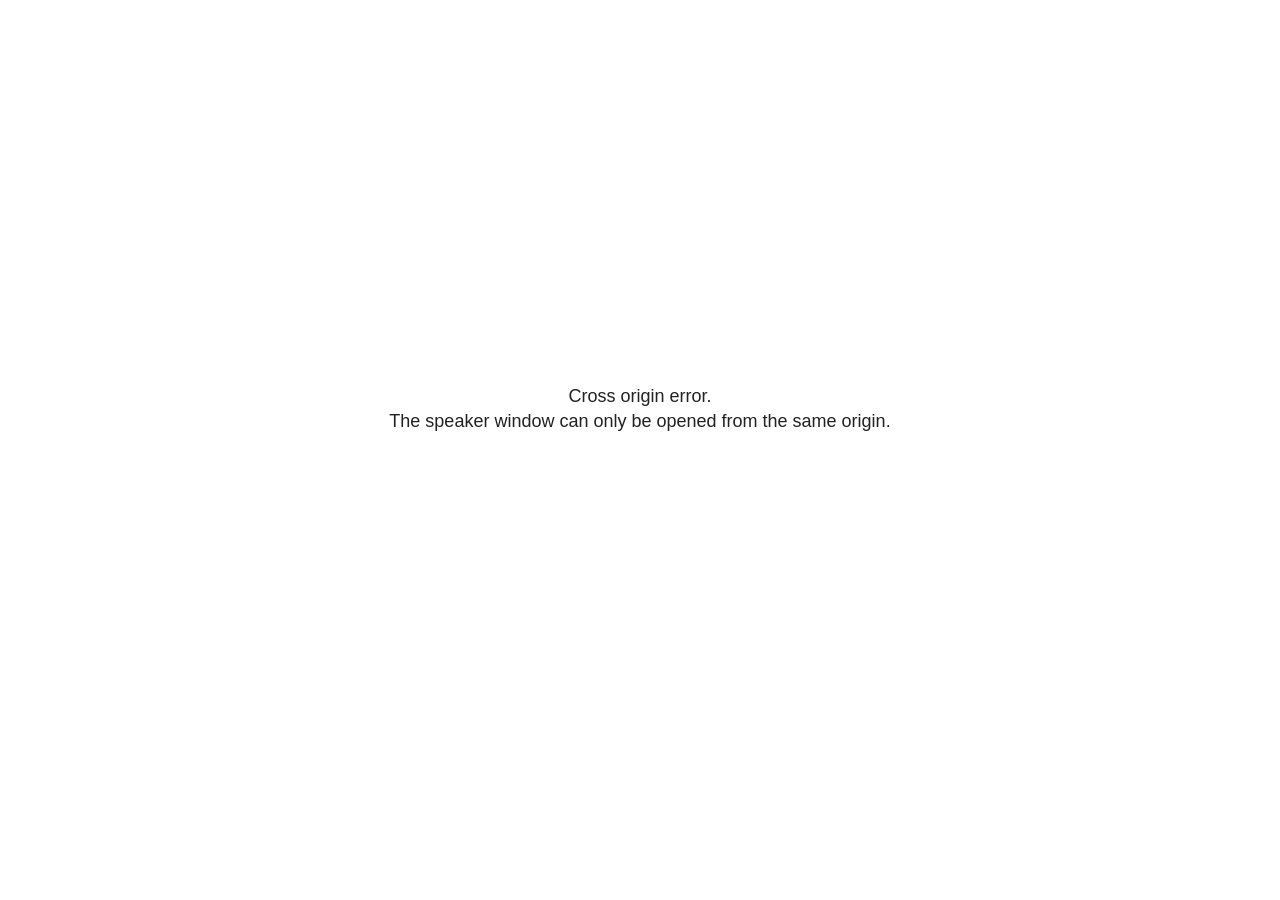
<file: site_libs/revealjs/plugin/notes/speaker-view.html>
<!--
	NOTE: You need to build the notes plugin after making changes to this file.
-->
<html lang="en">
	<head>
		<meta charset="utf-8">

		<title>reveal.js - Speaker View</title>

		<style>
			body {
				font-family: Helvetica;
				font-size: 18px;
			}

			#current-slide,
			#upcoming-slide,
			#speaker-controls {
				padding: 6px;
				box-sizing: border-box;
				-moz-box-sizing: border-box;
			}

			#current-slide iframe,
			#upcoming-slide iframe {
				width: 100%;
				height: 100%;
				border: 1px solid #ddd;
			}

			#current-slide .label,
			#upcoming-slide .label {
				position: absolute;
				top: 10px;
				left: 10px;
				z-index: 2;
			}

			#connection-status {
				position: absolute;
				top: 0;
				left: 0;
				width: 100%;
				height: 100%;
				z-index: 20;
				padding: 30% 20% 20% 20%;
				font-size: 18px;
				color: #222;
				background: #fff;
				text-align: center;
				box-sizing: border-box;
				line-height: 1.4;
			}

			.overlay-element {
				height: 34px;
				line-height: 34px;
				padding: 0 10px;
				text-shadow: none;
				background: rgba( 220, 220, 220, 0.8 );
				color: #222;
				font-size: 14px;
			}

			.overlay-element.interactive:hover {
				background: rgba( 220, 220, 220, 1 );
			}

			#current-slide {
				position: absolute;
				width: 60%;
				height: 100%;
				top: 0;
				left: 0;
				padding-right: 0;
			}

			#upcoming-slide {
				position: absolute;
				width: 40%;
				height: 40%;
				right: 0;
				top: 0;
			}

			/* Speaker controls */
			#speaker-controls {
				position: absolute;
				top: 40%;
				right: 0;
				width: 40%;
				height: 60%;
				overflow: auto;
				font-size: 18px;
			}

				.speaker-controls-time.hidden,
				.speaker-controls-notes.hidden {
					display: none;
				}

				.speaker-controls-time .label,
				.speaker-controls-pace .label,
				.speaker-controls-notes .label {
					text-transform: uppercase;
					font-weight: normal;
					font-size: 0.66em;
					color: #666;
					margin: 0;
				}

				.speaker-controls-time, .speaker-controls-pace {
					border-bottom: 1px solid rgba( 200, 200, 200, 0.5 );
					margin-bottom: 10px;
					padding: 10px 16px;
					padding-bottom: 20px;
					cursor: pointer;
				}

				.speaker-controls-time .reset-button {
					opacity: 0;
					float: right;
					color: #666;
					text-decoration: none;
				}
				.speaker-controls-time:hover .reset-button {
					opacity: 1;
				}

				.speaker-controls-time .timer,
				.speaker-controls-time .clock {
					width: 50%;
				}

				.speaker-controls-time .timer,
				.speaker-controls-time .clock,
				.speaker-controls-time .pacing .hours-value,
				.speaker-controls-time .pacing .minutes-value,
				.speaker-controls-time .pacing .seconds-value {
					font-size: 1.9em;
				}

				.speaker-controls-time .timer {
					float: left;
				}

				.speaker-controls-time .clock {
					float: right;
					text-align: right;
				}

				.speaker-controls-time span.mute {
					opacity: 0.3;
				}

				.speaker-controls-time .pacing-title {
					margin-top: 5px;
				}

				.speaker-controls-time .pacing.ahead {
					color: blue;
				}

				.speaker-controls-time .pacing.on-track {
					color: green;
				}

				.speaker-controls-time .pacing.behind {
					color: red;
				}

				.speaker-controls-notes {
					padding: 10px 16px;
				}

				.speaker-controls-notes .value {
					margin-top: 5px;
					line-height: 1.4;
					font-size: 1.2em;
				}

			/* Layout selector */
			#speaker-layout {
				position: absolute;
				top: 10px;
				right: 10px;
				color: #222;
				z-index: 10;
			}
				#speaker-layout select {
					position: absolute;
					width: 100%;
					height: 100%;
					top: 0;
					left: 0;
					border: 0;
					box-shadow: 0;
					cursor: pointer;
					opacity: 0;

					font-size: 1em;
					background-color: transparent;

					-moz-appearance: none;
					-webkit-appearance: none;
					-webkit-tap-highlight-color: rgba(0, 0, 0, 0);
				}

				#speaker-layout:focus-within {
					outline: 2px solid currentColor;
					outline-offset: 3px;
				}

				#speaker-layout select:focus {
					outline: none;
					box-shadow: none;
				}

			.clear {
				clear: both;
			}

			/* Speaker layout: Wide */
			body[data-speaker-layout="wide"] #current-slide,
			body[data-speaker-layout="wide"] #upcoming-slide {
				width: 50%;
				height: 45%;
				padding: 6px;
			}

			body[data-speaker-layout="wide"] #current-slide {
				top: 0;
				left: 0;
			}

			body[data-speaker-layout="wide"] #upcoming-slide {
				top: 0;
				left: 50%;
			}

			body[data-speaker-layout="wide"] #speaker-controls {
				top: 45%;
				left: 0;
				width: 100%;
				height: 50%;
				font-size: 1.25em;
			}

			/* Speaker layout: Tall */
			body[data-speaker-layout="tall"] #current-slide,
			body[data-speaker-layout="tall"] #upcoming-slide {
				width: 45%;
				height: 50%;
				padding: 6px;
			}

			body[data-speaker-layout="tall"] #current-slide {
				top: 0;
				left: 0;
			}

			body[data-speaker-layout="tall"] #upcoming-slide {
				top: 50%;
				left: 0;
			}

			body[data-speaker-layout="tall"] #speaker-controls {
				padding-top: 40px;
				top: 0;
				left: 45%;
				width: 55%;
				height: 100%;
				font-size: 1.25em;
			}

			/* Speaker layout: Notes only */
			body[data-speaker-layout="notes-only"] #current-slide,
			body[data-speaker-layout="notes-only"] #upcoming-slide {
				display: none;
			}

			body[data-speaker-layout="notes-only"] #speaker-controls {
				padding-top: 40px;
				top: 0;
				left: 0;
				width: 100%;
				height: 100%;
				font-size: 1.25em;
			}

			@media screen and (max-width: 1080px) {
				body[data-speaker-layout="default"] #speaker-controls {
					font-size: 16px;
				}
			}

			@media screen and (max-width: 900px) {
				body[data-speaker-layout="default"] #speaker-controls {
					font-size: 14px;
				}
			}

			@media screen and (max-width: 800px) {
				body[data-speaker-layout="default"] #speaker-controls {
					font-size: 12px;
				}
			}

		</style>
	</head>

	<body>

		<div id="connection-status">Loading speaker view...</div>

		<div id="current-slide" role="region" aria-label="Current slide"></div>
		<div id="upcoming-slide" role="region" aria-label="Upcoming slide"><span class="overlay-element label">Upcoming</span></div>
		<div id="speaker-controls">
			<div class="speaker-controls-time" role="region" aria-label="Time">
				<h4 class="label">Time <span class="reset-button">Click to Reset</span></h4>
				<div class="clock">
					<span class="clock-value">0:00 AM</span>
				</div>
				<div class="timer">
					<span class="hours-value">00</span><span class="minutes-value">:00</span><span class="seconds-value">:00</span>
				</div>
				<div class="clear"></div>

				<h4 class="label pacing-title" style="display: none">Pacing – Time to finish current slide</h4>
				<div class="pacing" style="display: none">
					<span class="hours-value">00</span><span class="minutes-value">:00</span><span class="seconds-value">:00</span>
				</div>
			</div>

			<div class="speaker-controls-notes hidden" role="region" aria-label="Speaker notes">
				<h4 class="label">Notes</h4>
				<div class="value"></div>
			</div>
		</div>
		<div id="speaker-layout" class="overlay-element interactive">
			<label for="speaker-layout-dropdown" class="speaker-layout-label">Layout</label><span class="speaker-layout-value" aria-hidden="true"></span>
			<select id="speaker-layout-dropdown" class="speaker-layout-dropdown"></select>
		</div>

		<script>

			(function() {

				var notes,
					notesValue,
					currentState,
					currentSlide,
					upcomingSlide,
					layoutLabel,
					layoutDropdown,
					pendingCalls = {},
					lastRevealApiCallId = 0,
					connected = false

				var connectionStatus = document.querySelector( '#connection-status' );

				var SPEAKER_LAYOUTS = {
					'default': 'Default',
					'wide': 'Wide',
					'tall': 'Tall',
					'notes-only': 'Notes only'
				};

				setupLayout();

				let openerOrigin;

				try {
					openerOrigin = window.opener.location.origin;
				}
				catch ( error ) { console.warn( error ) }

				// In order to prevent XSS, the speaker view will only run if its
				// opener has the same origin as itself
				if( window.location.origin !== openerOrigin ) {
					connectionStatus.innerHTML = 'Cross origin error.<br>The speaker window can only be opened from the same origin.';
					return;
				}

				var connectionTimeout = setTimeout( function() {
					connectionStatus.innerHTML = 'Error connecting to main window.<br>Please try closing and reopening the speaker view.';
				}, 5000 );

				window.addEventListener( 'message', function( event ) {

					// Validate the origin of all messages to avoid parsing messages
					// that aren't meant for us. Ignore when running off file:// so
					// that the speaker view continues to work without a web server.
					if( window.location.origin !== event.origin && window.location.origin !== 'file://' ) {
						return
					}

					clearTimeout( connectionTimeout );
					connectionStatus.style.display = 'none';

					var data = JSON.parse( event.data );

					// The overview mode is only useful to the reveal.js instance
					// where navigation occurs so we don't sync it
					if( data.state ) delete data.state.overview;

					// Messages sent by the notes plugin inside of the main window
					if( data && data.namespace === 'reveal-notes' ) {
						if( data.type === 'connect' ) {
							handleConnectMessage( data );
						}
						else if( data.type === 'state' ) {
							handleStateMessage( data );
						}
						else if( data.type === 'return' ) {
							pendingCalls[data.callId](data.result);
							delete pendingCalls[data.callId];
						}
					}
					// Messages sent by the reveal.js inside of the current slide preview
					else if( data && data.namespace === 'reveal' ) {
						if( /ready/.test( data.eventName ) ) {
							// Send a message back to notify that the handshake is complete
							window.opener.postMessage( JSON.stringify({ namespace: 'reveal-notes', type: 'connected'} ), '*' );
						}
						else if( /slidechanged|fragmentshown|fragmenthidden|paused|resumed/.test( data.eventName ) && currentState !== JSON.stringify( data.state ) ) {

							dispatchStateToMainWindow( data.state );

						}
					}

				} );

				/**
				 * Updates the presentation in the main window to match the state
				 * of the presentation in the notes window.
				 */
				const dispatchStateToMainWindow = debounce(( state ) => {
					window.opener.postMessage( JSON.stringify({ method: 'setState', args: [ state ]} ), '*' );
				}, 500);

				/**
				 * Asynchronously calls the Reveal.js API of the main frame.
				 */
				function callRevealApi( methodName, methodArguments, callback ) {

					var callId = ++lastRevealApiCallId;
					pendingCalls[callId] = callback;
					window.opener.postMessage( JSON.stringify( {
						namespace: 'reveal-notes',
						type: 'call',
						callId: callId,
						methodName: methodName,
						arguments: methodArguments
					} ), '*' );

				}

				/**
				 * Called when the main window is trying to establish a
				 * connection.
				 */
				function handleConnectMessage( data ) {

					if( connected === false ) {
						connected = true;

						setupIframes( data );
						setupKeyboard();
						setupNotes();
						setupTimer();
						setupHeartbeat();
					}

				}

				/**
				 * Called when the main window sends an updated state.
				 */
				function handleStateMessage( data ) {

					// Store the most recently set state to avoid circular loops
					// applying the same state
					currentState = JSON.stringify( data.state );

					// No need for updating the notes in case of fragment changes
					if ( data.notes ) {
						notes.classList.remove( 'hidden' );
						notesValue.style.whiteSpace = data.whitespace;
						if( data.markdown ) {
							notesValue.innerHTML = marked( data.notes );
						}
						else {
							notesValue.innerHTML = data.notes;
						}
					}
					else {
						notes.classList.add( 'hidden' );
					}

					// Update the note slides
					currentSlide.contentWindow.postMessage( JSON.stringify({ method: 'setState', args: [ data.state ] }), '*' );
					upcomingSlide.contentWindow.postMessage( JSON.stringify({ method: 'setState', args: [ data.state ] }), '*' );
					upcomingSlide.contentWindow.postMessage( JSON.stringify({ method: 'next' }), '*' );

				}

				// Limit to max one state update per X ms
				handleStateMessage = debounce( handleStateMessage, 200 );

				/**
				 * Forward keyboard events to the current slide window.
				 * This enables keyboard events to work even if focus
				 * isn't set on the current slide iframe.
				 *
				 * Block F5 default handling, it reloads and disconnects
				 * the speaker notes window.
				 */
				function setupKeyboard() {

					document.addEventListener( 'keydown', function( event ) {
						if( event.keyCode === 116 || ( event.metaKey && event.keyCode === 82 ) ) {
							event.preventDefault();
							return false;
						}
						// Let native controls handle their own keys without advancing slides.
						if( event.target.closest( 'input, select, textarea, button, [contenteditable]' ) ) return;

						currentSlide.contentWindow.postMessage( JSON.stringify({ method: 'triggerKey', args: [ event.keyCode ] }), '*' );
					} );

				}

				/**
				 * Creates the preview iframes.
				 */
				function setupIframes( data ) {

					var params = [
						'receiver',
						'progress=false',
						'history=false',
						'transition=none',
						'autoSlide=0',
						'backgroundTransition=none'
					].join( '&' );

					var urlSeparator = /\?/.test(data.url) ? '&' : '?';
					var hash = '#/' + data.state.indexh + '/' + data.state.indexv;
					var currentURL = data.url + urlSeparator + params + '&scrollActivationWidth=false&postMessageEvents=true' + hash;
					var upcomingURL = data.url + urlSeparator + params + '&scrollActivationWidth=false&controls=false' + hash;

					currentSlide = document.createElement( 'iframe' );
					currentSlide.setAttribute( 'title', 'Current slide preview' );
					currentSlide.setAttribute( 'width', 1280 );
					currentSlide.setAttribute( 'height', 1024 );
					currentSlide.setAttribute( 'src', currentURL );
					document.querySelector( '#current-slide' ).appendChild( currentSlide );

					upcomingSlide = document.createElement( 'iframe' );
					upcomingSlide.setAttribute( 'title', 'Upcoming slide preview' );
					upcomingSlide.setAttribute( 'width', 640 );
					upcomingSlide.setAttribute( 'height', 512 );
					upcomingSlide.setAttribute( 'src', upcomingURL );
					document.querySelector( '#upcoming-slide' ).appendChild( upcomingSlide );

				}

				/**
				 * Setup the notes UI.
				 */
				function setupNotes() {

					notes = document.querySelector( '.speaker-controls-notes' );
					notesValue = document.querySelector( '.speaker-controls-notes .value' );

				}

				/**
				 * We send out a heartbeat at all times to ensure we can
				 * reconnect with the main presentation window after reloads.
				 */
				function setupHeartbeat() {

					setInterval( () => {
						window.opener.postMessage( JSON.stringify({ namespace: 'reveal-notes', type: 'heartbeat'} ), '*' );
					}, 1000 );

				}

				function getTimings( callback ) {

					callRevealApi( 'getSlidesAttributes', [], function ( slideAttributes ) {
						callRevealApi( 'getConfig', [], function ( config ) {
							var totalTime = config.totalTime;
							var minTimePerSlide = config.minimumTimePerSlide || 0;
							var defaultTiming = config.defaultTiming;
							if ((defaultTiming == null) && (totalTime == null)) {
								callback(null);
								return;
							}
							// Setting totalTime overrides defaultTiming
							if (totalTime) {
								defaultTiming = 0;
							}
							var timings = [];
							for ( var i in slideAttributes ) {
								var slide = slideAttributes[ i ];
								var timing = defaultTiming;
								if( slide.hasOwnProperty( 'data-timing' )) {
									var t = slide[ 'data-timing' ];
									timing = parseInt(t);
									if( isNaN(timing) ) {
										console.warn("Could not parse timing '" + t + "' of slide " + i + "; using default of " + defaultTiming);
										timing = defaultTiming;
									}
								}
								timings.push(timing);
							}
							if ( totalTime ) {
								// After we've allocated time to individual slides, we summarize it and
								// subtract it from the total time
								var remainingTime = totalTime - timings.reduce( function(a, b) { return a + b; }, 0 );
								// The remaining time is divided by the number of slides that have 0 seconds
								// allocated at the moment, giving the average time-per-slide on the remaining slides
								var remainingSlides = (timings.filter( function(x) { return x == 0 }) ).length
								var timePerSlide = Math.round( remainingTime / remainingSlides, 0 )
								// And now we replace every zero-value timing with that average
								timings = timings.map( function(x) { return (x==0 ? timePerSlide : x) } );
							}
							var slidesUnderMinimum = timings.filter( function(x) { return (x < minTimePerSlide) } ).length
							if ( slidesUnderMinimum ) {
								message = "The pacing time for " + slidesUnderMinimum + " slide(s) is under the configured minimum of " + minTimePerSlide + " seconds. Check the data-timing attribute on individual slides, or consider increasing the totalTime or minimumTimePerSlide configuration options (or removing some slides).";
								alert(message);
							}
							callback( timings );
						} );
					} );

				}

				/**
				 * Return the number of seconds allocated for presenting
				 * all slides up to and including this one.
				 */
				function getTimeAllocated( timings, callback ) {

					callRevealApi( 'getSlidePastCount', [], function ( currentSlide ) {
						var allocated = 0;
						for (var i in timings.slice(0, currentSlide + 1)) {
							allocated += timings[i];
						}
						callback( allocated );
					} );

				}

				/**
				 * Create the timer and clock and start updating them
				 * at an interval.
				 */
				function setupTimer() {

					var start = new Date(),
					timeEl = document.querySelector( '.speaker-controls-time' ),
					clockEl = timeEl.querySelector( '.clock-value' ),
					hoursEl = timeEl.querySelector( '.hours-value' ),
					minutesEl = timeEl.querySelector( '.minutes-value' ),
					secondsEl = timeEl.querySelector( '.seconds-value' ),
					pacingTitleEl = timeEl.querySelector( '.pacing-title' ),
					pacingEl = timeEl.querySelector( '.pacing' ),
					pacingHoursEl = pacingEl.querySelector( '.hours-value' ),
					pacingMinutesEl = pacingEl.querySelector( '.minutes-value' ),
					pacingSecondsEl = pacingEl.querySelector( '.seconds-value' );

					var timings = null;
					getTimings( function ( _timings ) {

						timings = _timings;
						if (_timings !== null) {
							pacingTitleEl.style.removeProperty('display');
							pacingEl.style.removeProperty('display');
						}

						// Update once directly
						_updateTimer();

						// Then update every second
						setInterval( _updateTimer, 1000 );

					} );


					function _resetTimer() {

						if (timings == null) {
							start = new Date();
							_updateTimer();
						}
						else {
							// Reset timer to beginning of current slide
							getTimeAllocated( timings, function ( slideEndTimingSeconds ) {
								var slideEndTiming = slideEndTimingSeconds * 1000;
								callRevealApi( 'getSlidePastCount', [], function ( currentSlide ) {
									var currentSlideTiming = timings[currentSlide] * 1000;
									var previousSlidesTiming = slideEndTiming - currentSlideTiming;
									var now = new Date();
									start = new Date(now.getTime() - previousSlidesTiming);
									_updateTimer();
								} );
							} );
						}

					}

					timeEl.addEventListener( 'click', function() {
						_resetTimer();
						return false;
					} );

					function _displayTime( hrEl, minEl, secEl, time) {

						var sign = Math.sign(time) == -1 ? "-" : "";
						time = Math.abs(Math.round(time / 1000));
						var seconds = time % 60;
						var minutes = Math.floor( time / 60 ) % 60 ;
						var hours = Math.floor( time / ( 60 * 60 )) ;
						hrEl.innerHTML = sign + zeroPadInteger( hours );
						if (hours == 0) {
							hrEl.classList.add( 'mute' );
						}
						else {
							hrEl.classList.remove( 'mute' );
						}
						minEl.innerHTML = ':' + zeroPadInteger( minutes );
						if (hours == 0 && minutes == 0) {
							minEl.classList.add( 'mute' );
						}
						else {
							minEl.classList.remove( 'mute' );
						}
						secEl.innerHTML = ':' + zeroPadInteger( seconds );
					}

					function _updateTimer() {

						var diff, hours, minutes, seconds,
						now = new Date();

						diff = now.getTime() - start.getTime();

						clockEl.innerHTML = now.toLocaleTimeString( 'en-US', { hour12: true, hour: '2-digit', minute:'2-digit' } );
						_displayTime( hoursEl, minutesEl, secondsEl, diff );
						if (timings !== null) {
							_updatePacing(diff);
						}

					}

					function _updatePacing(diff) {

						getTimeAllocated( timings, function ( slideEndTimingSeconds ) {
							var slideEndTiming = slideEndTimingSeconds * 1000;

							callRevealApi( 'getSlidePastCount', [], function ( currentSlide ) {
								var currentSlideTiming = timings[currentSlide] * 1000;
								var timeLeftCurrentSlide = slideEndTiming - diff;
								if (timeLeftCurrentSlide < 0) {
									pacingEl.className = 'pacing behind';
								}
								else if (timeLeftCurrentSlide < currentSlideTiming) {
									pacingEl.className = 'pacing on-track';
								}
								else {
									pacingEl.className = 'pacing ahead';
								}
								_displayTime( pacingHoursEl, pacingMinutesEl, pacingSecondsEl, timeLeftCurrentSlide );
							} );
						} );
					}

				}

				/**
				 * Sets up the speaker view layout and layout selector.
				 */
				function setupLayout() {

					layoutDropdown = document.querySelector( '.speaker-layout-dropdown' );
					layoutLabel = document.querySelector( '.speaker-layout-value' );

					// Render the list of available layouts
					for( var id in SPEAKER_LAYOUTS ) {
						var option = document.createElement( 'option' );
						option.setAttribute( 'value', id );
						option.textContent = SPEAKER_LAYOUTS[ id ];
						layoutDropdown.appendChild( option );
					}

					// Monitor the dropdown for changes
					layoutDropdown.addEventListener( 'change', function( event ) {

						setLayout( layoutDropdown.value );

					}, false );

					// Restore any currently persisted layout
					setLayout( getLayout() );

				}

				/**
				 * Sets a new speaker view layout. The layout is persisted
				 * in local storage.
				 */
				function setLayout( value ) {

					var title = SPEAKER_LAYOUTS[ value ];

					layoutLabel.textContent = title ? ( ': ' + title ) : '';
					layoutDropdown.value = value;

					document.body.setAttribute( 'data-speaker-layout', value );

					// Persist locally
					if( supportsLocalStorage() ) {
						window.localStorage.setItem( 'reveal-speaker-layout', value );
					}

				}

				/**
				 * Returns the ID of the most recently set speaker layout
				 * or our default layout if none has been set.
				 */
				function getLayout() {

					if( supportsLocalStorage() ) {
						var layout = window.localStorage.getItem( 'reveal-speaker-layout' );
						if( layout ) {
							return layout;
						}
					}

					// Default to the first record in the layouts hash
					for( var id in SPEAKER_LAYOUTS ) {
						return id;
					}

				}

				function supportsLocalStorage() {

					try {
						localStorage.setItem('test', 'test');
						localStorage.removeItem('test');
						return true;
					}
					catch( e ) {
						return false;
					}

				}

				function zeroPadInteger( num ) {

					var str = '00' + parseInt( num );
					return str.substring( str.length - 2 );

				}

				/**
				 * Limits the frequency at which a function can be called.
				 */
				function debounce( fn, ms ) {

					var lastTime = 0,
						timeout;

					return function() {

						var args = arguments;
						var context = this;

						clearTimeout( timeout );

						var timeSinceLastCall = Date.now() - lastTime;
						if( timeSinceLastCall > ms ) {
							fn.apply( context, args );
							lastTime = Date.now();
						}
						else {
							timeout = setTimeout( function() {
								fn.apply( context, args );
								lastTime = Date.now();
							}, ms - timeSinceLastCall );
						}

					}

				}

			})();

		</script>
	</body>
</html>
</file>
<file: site_libs/quarto-html/tippy.css>
.tippy-box[data-animation=fade][data-state=hidden]{opacity:0}[data-tippy-root]{max-width:calc(100vw - 10px)}.tippy-box{position:relative;background-color:#333;color:#fff;border-radius:4px;font-size:14px;line-height:1.4;white-space:normal;outline:0;transition-property:transform,visibility,opacity}.tippy-box[data-placement^=top]>.tippy-arrow{bottom:0}.tippy-box[data-placement^=top]>.tippy-arrow:before{bottom:-7px;left:0;border-width:8px 8px 0;border-top-color:initial;transform-origin:center top}.tippy-box[data-placement^=bottom]>.tippy-arrow{top:0}.tippy-box[data-placement^=bottom]>.tippy-arrow:before{top:-7px;left:0;border-width:0 8px 8px;border-bottom-color:initial;transform-origin:center bottom}.tippy-box[data-placement^=left]>.tippy-arrow{right:0}.tippy-box[data-placement^=left]>.tippy-arrow:before{border-width:8px 0 8px 8px;border-left-color:initial;right:-7px;transform-origin:center left}.tippy-box[data-placement^=right]>.tippy-arrow{left:0}.tippy-box[data-placement^=right]>.tippy-arrow:before{left:-7px;border-width:8px 8px 8px 0;border-right-color:initial;transform-origin:center right}.tippy-box[data-inertia][data-state=visible]{transition-timing-function:cubic-bezier(.54,1.5,.38,1.11)}.tippy-arrow{width:16px;height:16px;color:#333}.tippy-arrow:before{content:"";position:absolute;border-color:transparent;border-style:solid}.tippy-content{position:relative;padding:5px 9px;z-index:1}
</file>
<file: site_libs/quarto-html/quarto-syntax-highlighting-47407c29e8f0cbb45854e90f85b31c93.css>
/* quarto syntax highlight colors */
:root {
  --quarto-hl-ot-color: #003B4F;
  --quarto-hl-at-color: #657422;
  --quarto-hl-ss-color: #20794D;
  --quarto-hl-an-color: #5E5E5E;
  --quarto-hl-fu-color: #4758AB;
  --quarto-hl-st-color: #20794D;
  --quarto-hl-cf-color: #003B4F;
  --quarto-hl-op-color: #5E5E5E;
  --quarto-hl-er-color: #AD0000;
  --quarto-hl-bn-color: #AD0000;
  --quarto-hl-al-color: #AD0000;
  --quarto-hl-va-color: #111111;
  --quarto-hl-bu-color: inherit;
  --quarto-hl-ex-color: inherit;
  --quarto-hl-pp-color: #AD0000;
  --quarto-hl-in-color: #5E5E5E;
  --quarto-hl-vs-color: #20794D;
  --quarto-hl-wa-color: #5E5E5E;
  --quarto-hl-do-color: #5E5E5E;
  --quarto-hl-im-color: #00769E;
  --quarto-hl-ch-color: #20794D;
  --quarto-hl-dt-color: #AD0000;
  --quarto-hl-fl-color: #AD0000;
  --quarto-hl-co-color: #5E5E5E;
  --quarto-hl-cv-color: #5E5E5E;
  --quarto-hl-cn-color: #8f5902;
  --quarto-hl-sc-color: #5E5E5E;
  --quarto-hl-dv-color: #AD0000;
  --quarto-hl-kw-color: #003B4F;
}

/* other quarto variables */
:root {
  --quarto-font-monospace: "Fira Code";
}

/* syntax highlight based on Pandoc's rules */
pre > code.sourceCode > span {
  color: #003B4F;
}

code.sourceCode > span {
  color: #003B4F;
}

div.sourceCode,
div.sourceCode pre.sourceCode {
  color: #003B4F;
}

/* Normal */
code span {
  color: #003B4F;
}

/* Alert */
code span.al {
  color: #AD0000;
  font-style: inherit;
}

/* Annotation */
code span.an {
  color: #5E5E5E;
  font-style: inherit;
}

/* Attribute */
code span.at {
  color: #657422;
  font-style: inherit;
}

/* BaseN */
code span.bn {
  color: #AD0000;
  font-style: inherit;
}

/* BuiltIn */
code span.bu {
  font-style: inherit;
}

/* ControlFlow */
code span.cf {
  color: #003B4F;
  font-weight: bold;
  font-style: inherit;
}

/* Char */
code span.ch {
  color: #20794D;
  font-style: inherit;
}

/* Constant */
code span.cn {
  color: #8f5902;
  font-style: inherit;
}

/* Comment */
code span.co {
  color: #5E5E5E;
  font-style: inherit;
}

/* CommentVar */
code span.cv {
  color: #5E5E5E;
  font-style: italic;
}

/* Documentation */
code span.do {
  color: #5E5E5E;
  font-style: italic;
}

/* DataType */
code span.dt {
  color: #AD0000;
  font-style: inherit;
}

/* DecVal */
code span.dv {
  color: #AD0000;
  font-style: inherit;
}

/* Error */
code span.er {
  color: #AD0000;
  font-style: inherit;
}

/* Extension */
code span.ex {
  font-style: inherit;
}

/* Float */
code span.fl {
  color: #AD0000;
  font-style: inherit;
}

/* Function */
code span.fu {
  color: #4758AB;
  font-style: inherit;
}

/* Import */
code span.im {
  color: #00769E;
  font-style: inherit;
}

/* Information */
code span.in {
  color: #5E5E5E;
  font-style: inherit;
}

/* Keyword */
code span.kw {
  color: #003B4F;
  font-weight: bold;
  font-style: inherit;
}

/* Operator */
code span.op {
  color: #5E5E5E;
  font-style: inherit;
}

/* Other */
code span.ot {
  color: #003B4F;
  font-style: inherit;
}

/* Preprocessor */
code span.pp {
  color: #AD0000;
  font-style: inherit;
}

/* SpecialChar */
code span.sc {
  color: #5E5E5E;
  font-style: inherit;
}

/* SpecialString */
code span.ss {
  color: #20794D;
  font-style: inherit;
}

/* String */
code span.st {
  color: #20794D;
  font-style: inherit;
}

/* Variable */
code span.va {
  color: #111111;
  font-style: inherit;
}

/* VerbatimString */
code span.vs {
  color: #20794D;
  font-style: inherit;
}

/* Warning */
code span.wa {
  color: #5E5E5E;
  font-style: italic;
}

.prevent-inlining {
  content: "</";
}

/*# sourceMappingURL=3411789f77267fbdaa19804bd9b2834b.css.map */
</file>
<file: site_libs/quarto-html/quarto-syntax-highlighting-dark-29bebc711971320925fa0dba636024dd.css>
/* quarto syntax highlight colors */
:root {
  --quarto-hl-al-color: #f07178;
  --quarto-hl-an-color: #d4d0ab;
  --quarto-hl-at-color: #00e0e0;
  --quarto-hl-bn-color: #d4d0ab;
  --quarto-hl-bu-color: #abe338;
  --quarto-hl-ch-color: #abe338;
  --quarto-hl-co-color: #f8f8f2;
  --quarto-hl-cv-color: #ffd700;
  --quarto-hl-cn-color: #ffd700;
  --quarto-hl-cf-color: #ffa07a;
  --quarto-hl-dt-color: #ffa07a;
  --quarto-hl-dv-color: #d4d0ab;
  --quarto-hl-do-color: #f8f8f2;
  --quarto-hl-er-color: #f07178;
  --quarto-hl-ex-color: #00e0e0;
  --quarto-hl-fl-color: #d4d0ab;
  --quarto-hl-fu-color: #ffa07a;
  --quarto-hl-im-color: #abe338;
  --quarto-hl-in-color: #d4d0ab;
  --quarto-hl-kw-color: #ffa07a;
  --quarto-hl-op-color: #ffa07a;
  --quarto-hl-ot-color: #00e0e0;
  --quarto-hl-pp-color: #dcc6e0;
  --quarto-hl-re-color: #00e0e0;
  --quarto-hl-sc-color: #abe338;
  --quarto-hl-ss-color: #abe338;
  --quarto-hl-st-color: #abe338;
  --quarto-hl-va-color: #00e0e0;
  --quarto-hl-vs-color: #abe338;
  --quarto-hl-wa-color: #dcc6e0;
}

/* other quarto variables */
:root {
  --quarto-font-monospace: "Fira Code";
}

/* syntax highlight based on Pandoc's rules */
pre > code.sourceCode > span {
  color: #f8f8f2;
}

code.sourceCode > span {
  color: #f8f8f2;
}

div.sourceCode,
div.sourceCode pre.sourceCode {
  color: #f8f8f2;
}

/* Normal */
code span {
  color: #f8f8f2;
}

/* Alert */
code span.al {
  color: #f07178;
}

/* Annotation */
code span.an {
  color: #d4d0ab;
}

/* Attribute */
code span.at {
  color: #00e0e0;
}

/* BaseN */
code span.bn {
  color: #d4d0ab;
}

/* BuiltIn */
code span.bu {
  color: #abe338;
}

/* ControlFlow */
code span.cf {
  font-weight: bold;
  color: #ffa07a;
}

/* Char */
code span.ch {
  color: #abe338;
}

/* Constant */
code span.cn {
  color: #ffd700;
}

/* Comment */
code span.co {
  font-style: italic;
  color: #f8f8f2;
}

/* CommentVar */
code span.cv {
  color: #ffd700;
}

/* Documentation */
code span.do {
  color: #f8f8f2;
}

/* DataType */
code span.dt {
  color: #ffa07a;
}

/* DecVal */
code span.dv {
  color: #d4d0ab;
}

/* Error */
code span.er {
  color: #f07178;
  text-decoration: underline;
}

/* Extension */
code span.ex {
  font-weight: bold;
  color: #00e0e0;
}

/* Float */
code span.fl {
  color: #d4d0ab;
}

/* Function */
code span.fu {
  color: #ffa07a;
}

/* Import */
code span.im {
  color: #abe338;
}

/* Information */
code span.in {
  color: #d4d0ab;
}

/* Keyword */
code span.kw {
  font-weight: bold;
  color: #ffa07a;
}

/* Operator */
code span.op {
  color: #ffa07a;
}

/* Other */
code span.ot {
  color: #00e0e0;
}

/* Preprocessor */
code span.pp {
  color: #dcc6e0;
}

/* RegionMarker */
code span.re {
  background-color: #f8f8f2;
  color: #00e0e0;
}

/* SpecialChar */
code span.sc {
  color: #abe338;
}

/* SpecialString */
code span.ss {
  color: #abe338;
}

/* String */
code span.st {
  color: #abe338;
}

/* Variable */
code span.va {
  color: #00e0e0;
}

/* VerbatimString */
code span.vs {
  color: #abe338;
}

/* Warning */
code span.wa {
  color: #dcc6e0;
}

.prevent-inlining {
  content: "</";
}

/*# sourceMappingURL=cc359c731829013d7746b8de1efb17d0.css.map */
</file>
